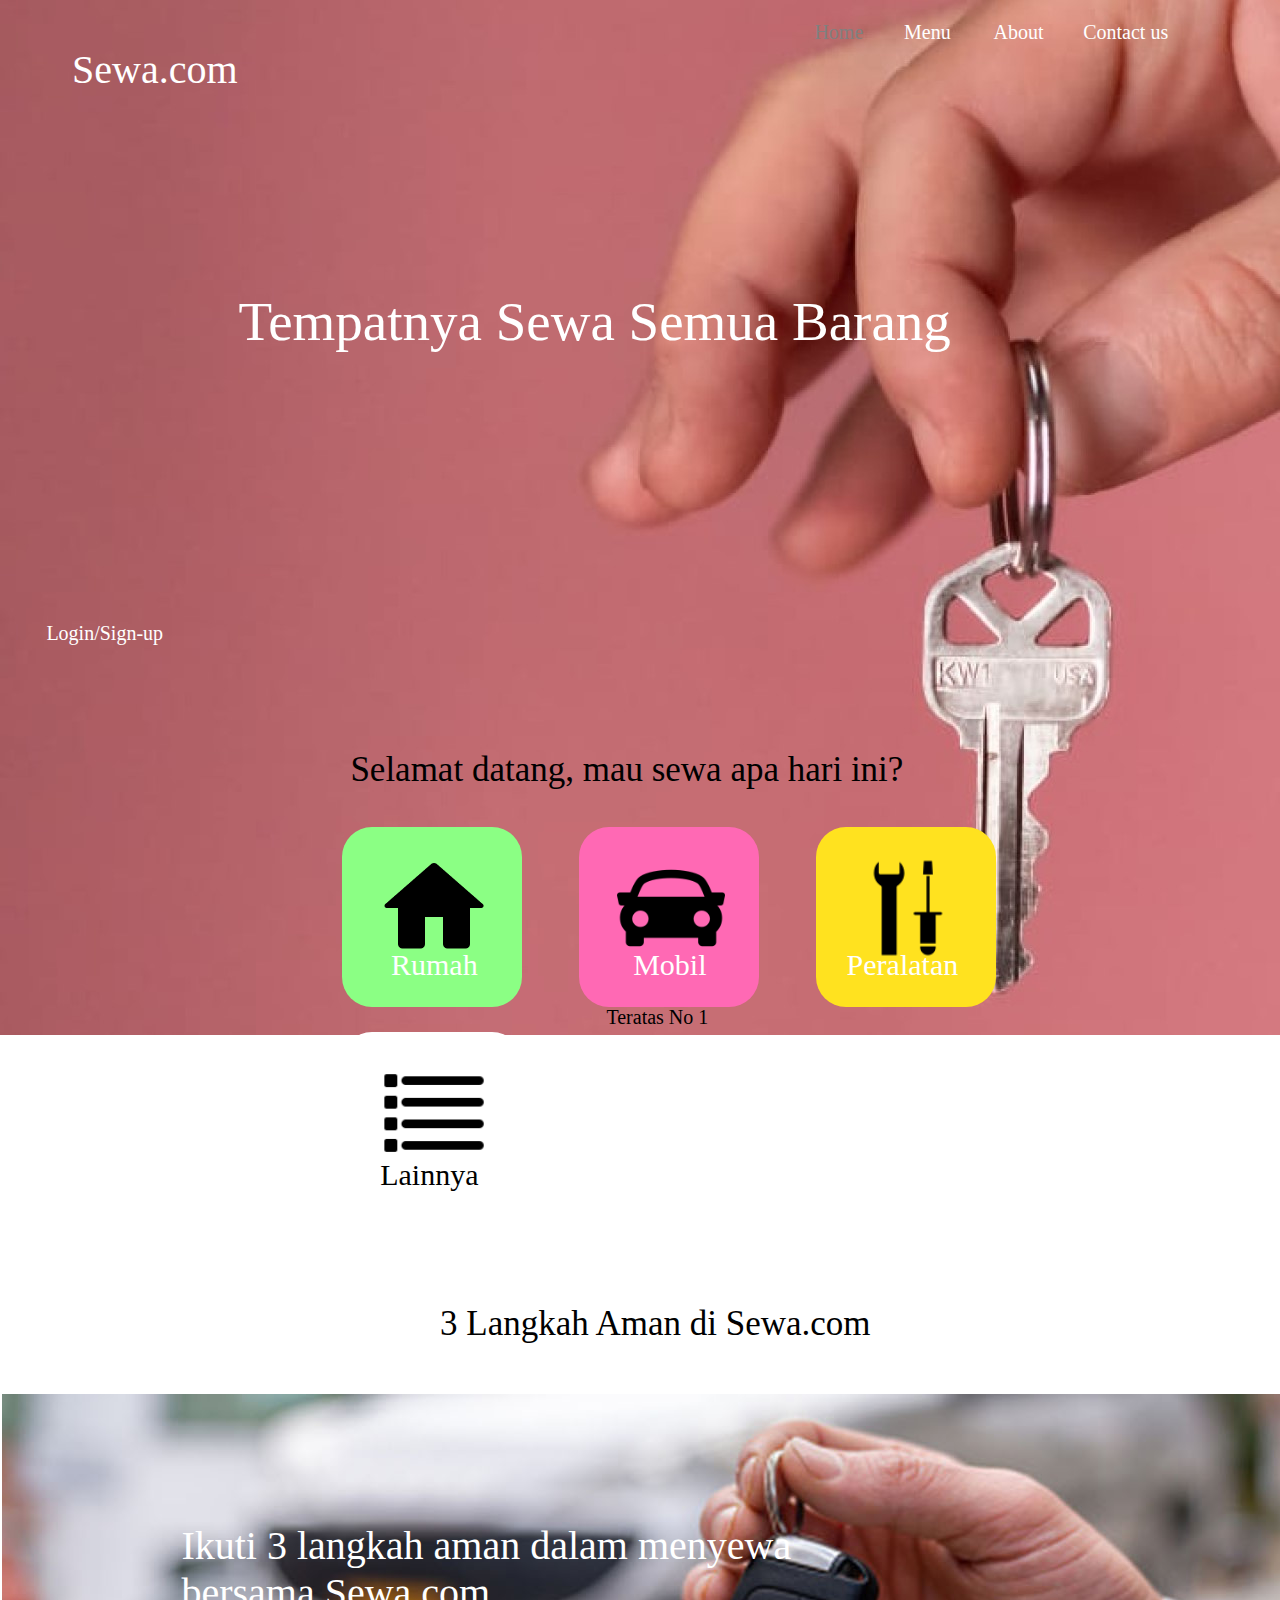
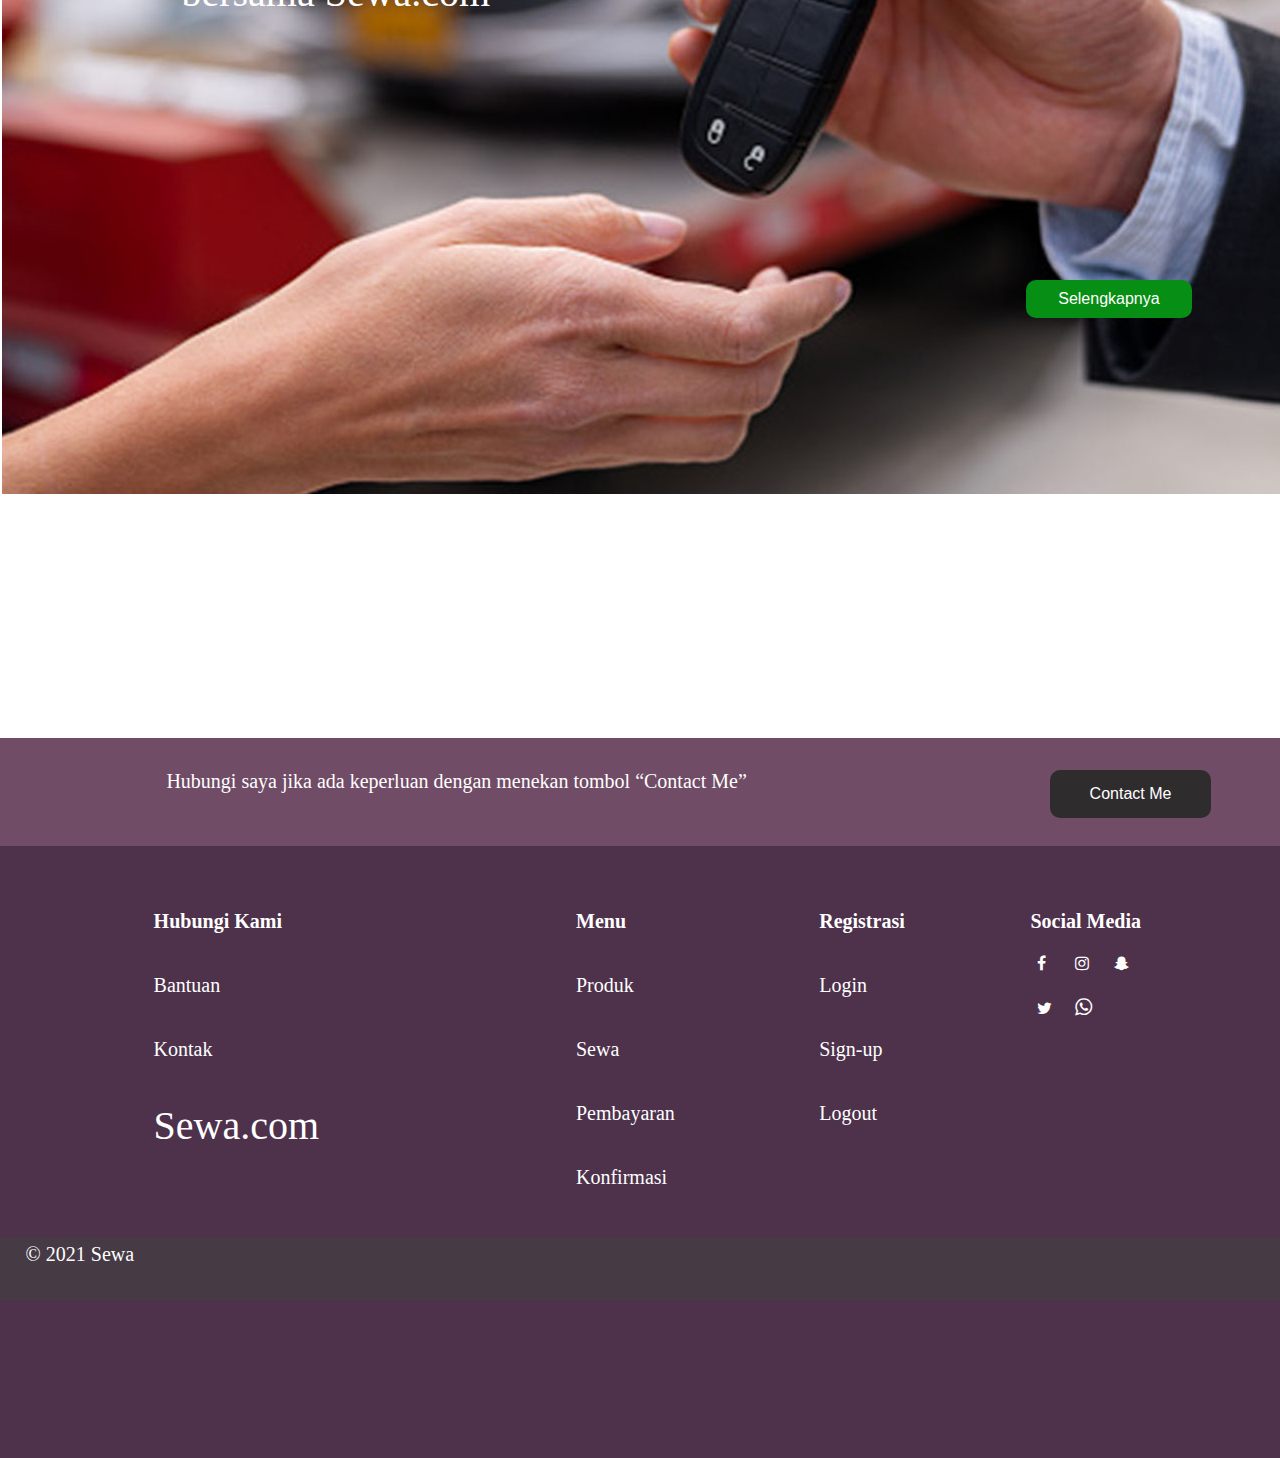
<file: index.html>
<!DOCTYPE html>
<html lang="en">
	<head>
		<title>Home Page</title>
		<meta charset="UTF-8">
		<meta name="viewport" content="width=device-width, initial-scale=1.0">
		<link rel="stylesheet" type="text/css" href="home.css"> <!-- menggunakan css eksternal -->	
	</head>

	<body>
		<div class=head1>
		</div>
		 <p class=sewa_txt ><font face="lucida handwriting">Sewa.com</font></p>
		 <p class=tempatnya_txt >Tempatnya Sewa Semua Barang</p>
		 <a href="#" class=home>Home</a>
		 <a href="menupage.html" class=menu>Menu</a>
		 <a href="aboutpage.html" class=about>About</a>
		 <a href="contactpage.html" class=contact>Contact us</a>
		 <a href="loginpage.html" class=login>Login/Sign-up</a>
		 
		 <div class=content1>
			<p class=selamat_txt>Selamat datang, mau sewa apa hari ini?</p>
			
			<a href="mobilpage.html" onclick="myFunction1()">
				<div class=mobil>
					<img class=mobil_gbr src="sports-car.png">
					 <p class=mobil_txt>Mobil</p>
				</div>
			</a>
			
			<p class=no1>Teratas No 1</p>
			
			<script>
				function myFunction1() {
				  alert("Selamat datang, banyak pilihan menarik untuk produk mobil!!");
				}
			</script>
			
	
				
			<a href="rumahpage.html">
				<div class=rumah>
					<img class=rumah_gbr src="home.png">
					<p class=rumah_txt>Rumah</p>
				</div>
			</a>
			
			<a href="alatpage.html">
				<div class=alat>
					<img class=alat_gbr src="tool.png">
					<p class=alat_txt>Peralatan</p>
				</div>
			</a>
			
			<a href="#">
				<div class=lainnya onclick="myFunction()">
					<img class=lainnya_gbr src="lainnya.png">
					<p class=lainnya_txt>Lainnya</p>
				</div>
			</a>
			
			<p id="demo"></p>
			
			<script>
				function myFunction() {
				  if (confirm("Tidak ada pilihanmu disini?") == true) {
					window.open("menupage.html");
				  } else {
					text = "You canceled!";
				  }
				  document.getElementById("demo").innerHTML = text;
				}
			</script>
			
			<p class=langkah_txt >3 Langkah Aman di Sewa.com</p>
			
			<div class=langkah>
				<p class=langkah_b >Ikuti 3 langkah aman dalam menyewa bersama Sewa.com</p>
				<a href="#" onclick="myFunction2()">
					<button class="but button1">Selengkapnya</button>
				</a>
			</div>
			
			<script>
				function myFunction2() {
				  alert("Selamat datang, silakan login terlebih dahulu");
				}
			</script>
			
			
		 </div>
		 
		 <div class=contact_me>
			<p class=contact_me_txt>Hubungi saya jika ada keperluan dengan menekan tombol “Contact Me”</p>
			<a href="contactpage.html">
				<button class="but2 button2">Contact&nbsp;Me</button>
			</a>
		 </div>
		 
		 <div class=foot1>
			<link rel="stylesheet" href="https://cdnjs.cloudflare.com/ajax/libs/font-awesome/4.7.0/css/font-awesome.min.css">
			<p class=x><b>Hubungi Kami</b></p>
			
			<a href = "contactpage.html">
				<p class=a1>Bantuan</p>
			</a>
			
			<a href = "contactpage.html">
				<p class=a2>Kontak</p>
			</a>
			
			<a href = "#">
				<p class=a3>Sewa.com</p>
			</a>
			
			<p class=y><b>Menu</b></p>
			
			<a href = "menupage.html">
				<p class=b1>Produk</p>
			</a>
			
			<a href = "#">
				<p class=b2>Sewa</p>
			</a>
			
			<a href = "loginpage.html">
				<p class=b3>Pembayaran</p>
			</a>
			
			<a href = "loginpage.html">
				<p class=b4>Konfirmasi</p>
			</a>
			
			<p class=z><b>Registrasi</b></p>
			
			<a href="loginpage.html">
				<p class=z1>Login</p>
			</a>
			
			<a href="loginpage.html">
				<p class=z2>Sign-up</p>
			</a>
			
			<a href="loginpage.html">
				<p class=z3>Logout</p>
			</a>
			
			<p class=q><b>Social Media</b></p>
			
			<a href="https://www.facebook.com/campaign/landing.php?campaign_id=1654852700&extra_1=s%7Cc%7C318640268325%7Ce%7Cfacebook%27%7C&placement=&creative=318640268325&keyword=facebook%27&partner_id=googlesem&extra_2=campaignid%3D1654852700%26adgroupid%3D63261959413%26matchtype%3De%26network%3Dg%26source%3Dnotmobile%26search_or_content%3Ds%26device%3Dc%26devicemodel%3D%26adposition%3D%26target%3D%26targetid%3Dkwd-362360550869%26loc_physical_ms%3D1007719%26loc_interest_ms%3D%26feeditemid%3D%26param1%3D%26param2%3D&gclid=Cj0KCQiAieWOBhCYARIsANcOw0wf9Q15jCLC6FAX1L5RwsEg2dt5GrmNCDakEBSL5GUHfWGy5byNgyYaApmdEALw_wcB" class="fa fa-facebook"></a>
			
			<a href="https://www.instagram.com/dhikaadn/" class="fa fa-instagram"></a>
			
			<a href="https://accounts.snapchat.com/accounts/login?continue=https%3A%2F%2Faccounts.snapchat.com%2Faccounts%2Fwelcome" class="fa fa-snapchat-ghost"></a>
			
			<a href="https://twitter.com/i/flow/login" class="fa fa-twitter"></a>
			
			<a href="https://web.whatsapp.com/">
				<i class="fa fa-whatsapp" style="font-size:20px"></i>
			</a>
		 </div>
		 
		 <div class=foot2>
			<p class=copyright>© 2021 Sewa</p>
		 </div>
		 
		
		 
		
	</body>
</html>
</file>
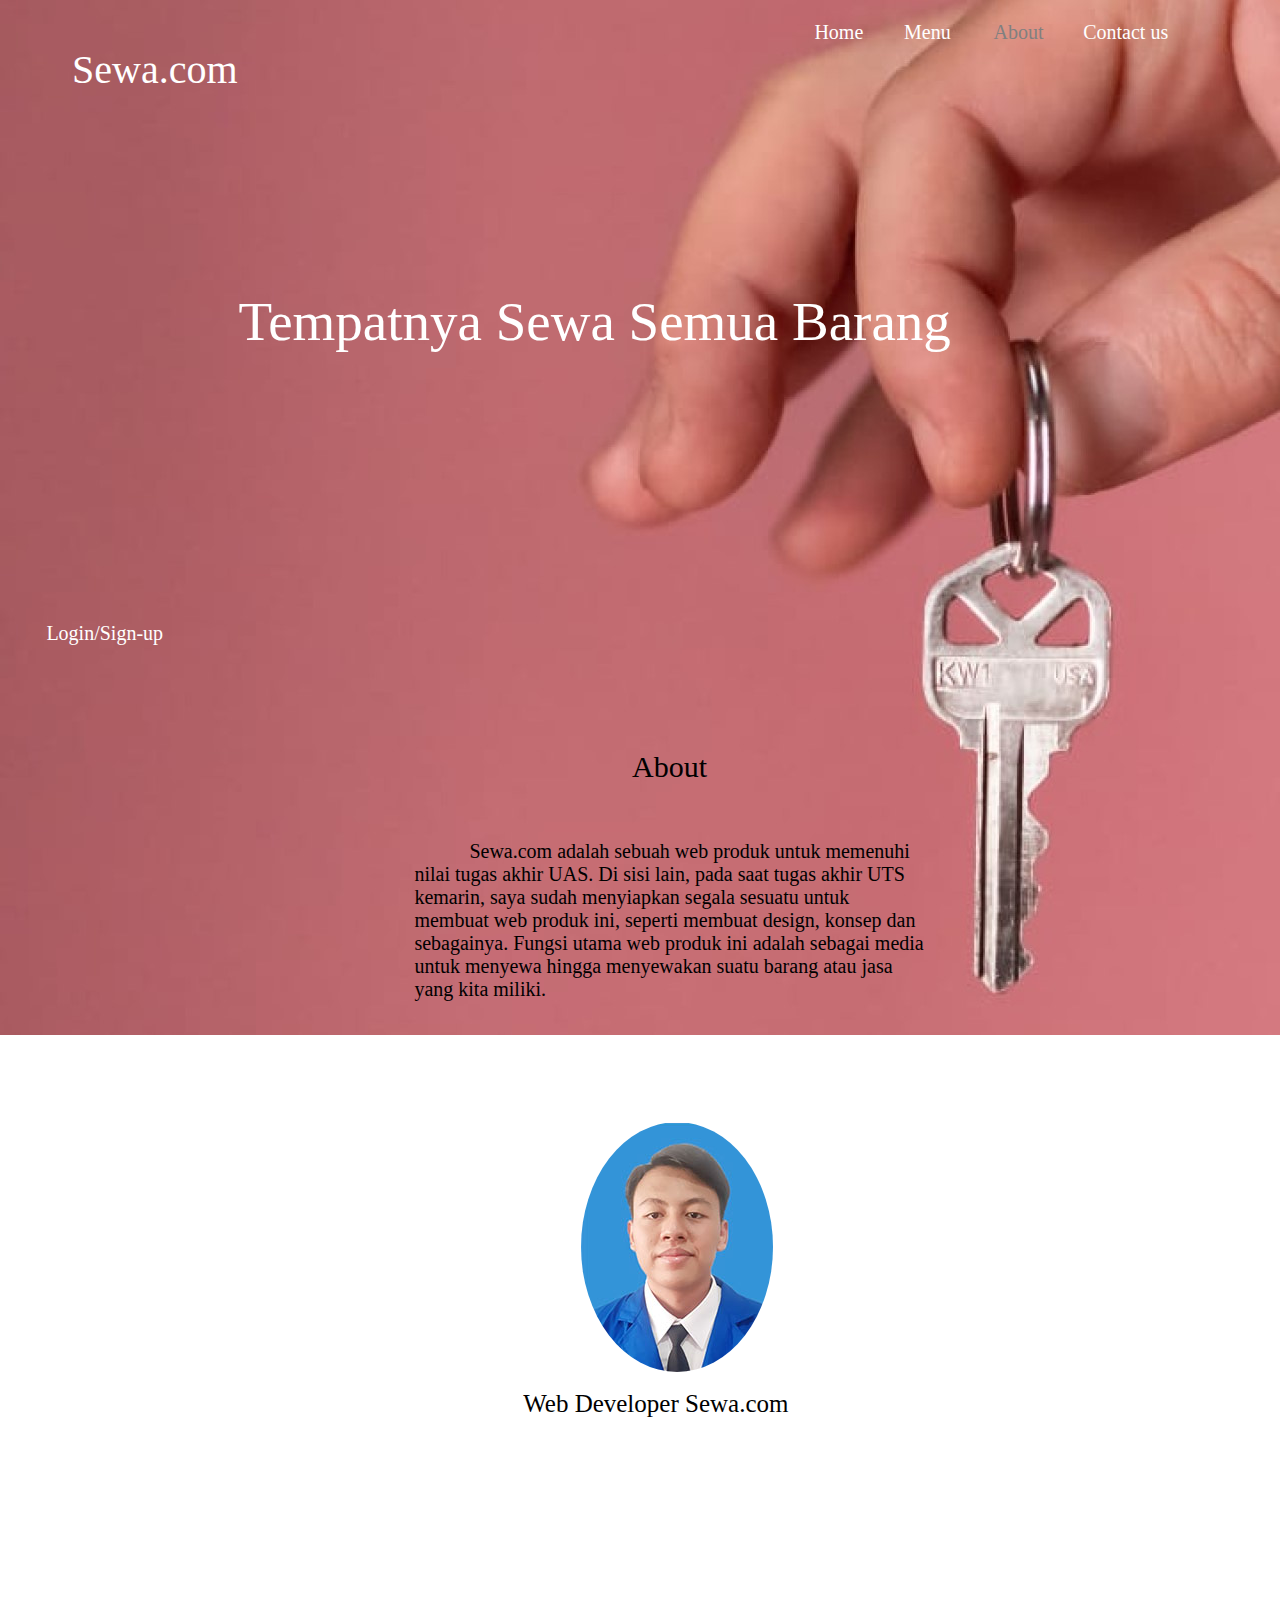
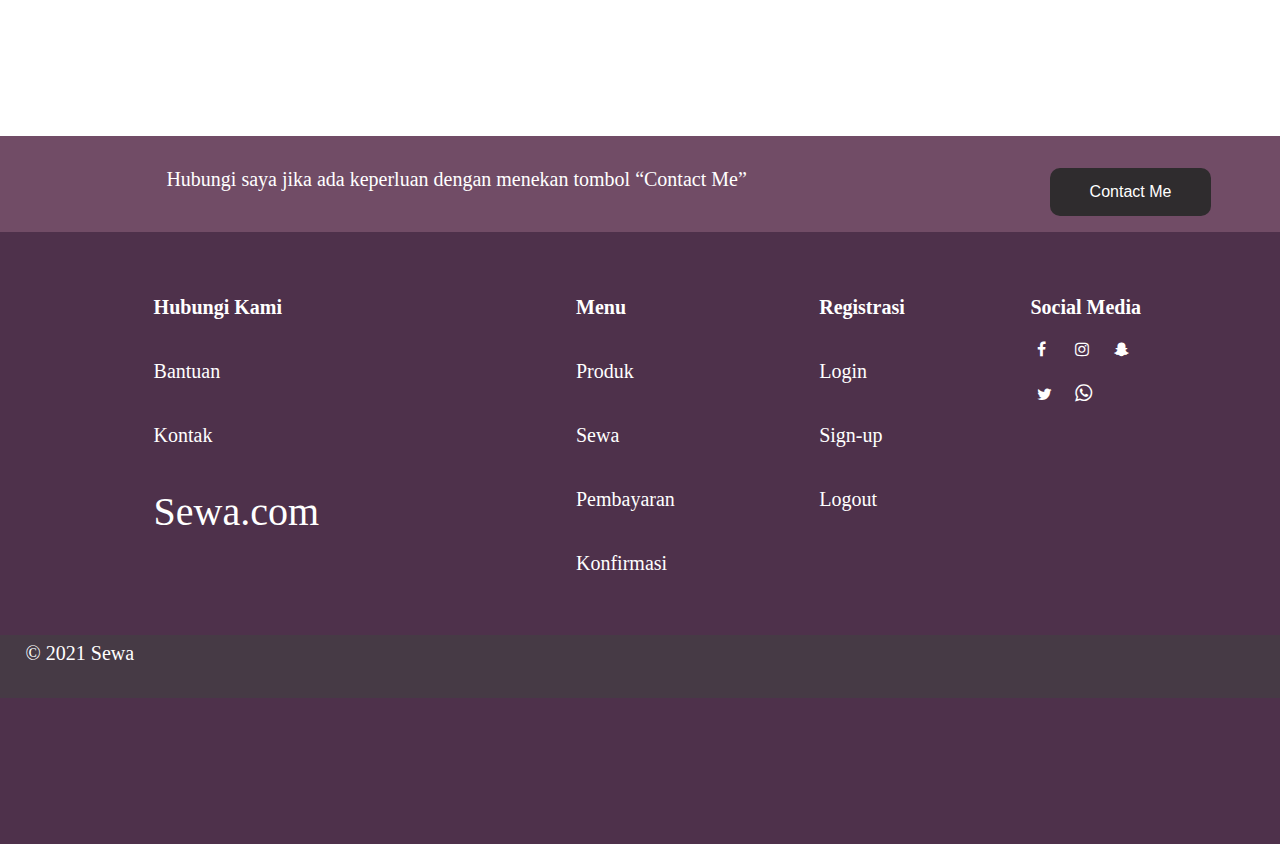
<file: aboutpage.html>
<!DOCTYPE html>
<html lang="en">
	<head>
		<title>About Page</title>
		<meta name="viewport" content="width=device-width, initial-scale=1.0">
		<link rel="stylesheet" type="text/css" href="about.css"> <!-- menggunakan css eksternal -->
		
	</head>

	<body>
		<div class=head1>
		</div>
		 <p class=sewa_txt ><font face="lucida handwriting">Sewa.com</font></p>
		 <p class=tempatnya_txt >Tempatnya Sewa Semua Barang</p>
		 <a href="index.html" class=home>Home</a>
		 <a href="menupage.html" class=menu>Menu</a>
		 <a href="#" class=about>About</a>
		 <a href="contactpage.html" class=contact>Contact us</a>
		 <a href="loginpage.html" class=login>Login/Sign-up</a>
		 
		 <div class=content1>
			<p class=about_tlt>About</p>
			<div class=blok_about_ct>
				<p class=about_ct>&nbsp;&nbsp;&nbsp;&nbsp;&nbsp;&nbsp;&nbsp;&nbsp;&nbsp;&nbsp;&nbsp;Sewa.com adalah sebuah web produk untuk memenuhi nilai tugas akhir UAS.
				Di sisi lain, pada saat tugas akhir UTS kemarin, saya sudah menyiapkan segala 
				sesuatu untuk membuat web produk ini, seperti membuat design, konsep dan 
				sebagainya. Fungsi utama web produk ini adalah sebagai media untuk menyewa 
				hingga menyewakan suatu barang atau jasa yang kita miliki.</p>
			</div>
			
			<div class=bingkai>
				<!-- <img class=bingkai_gbr src="profil.jpg"> -->
			</div>
			
			<p class=dev_txt>Web Developer Sewa.com</p>
		 </div>
		 
		 <div class=contact_me>
			<p class=contact_me_txt>Hubungi saya jika ada keperluan dengan menekan tombol “Contact Me”</p>
			<a href="contactpage.html">
				<button class="but2 button2">Contact&nbsp;Me</button>
			</a>
		 </div>
		 
		 <div class=foot1>
			<link rel="stylesheet" href="https://cdnjs.cloudflare.com/ajax/libs/font-awesome/4.7.0/css/font-awesome.min.css">
			<p class=x><b>Hubungi Kami</b></p>
			
			<a href = "contactpage.html">
				<p class=a1>Bantuan</p>
			</a>
			
			<a href = "contactpage.html">
				<p class=a2>Kontak</p>
			</a>
			
			<a href ="index.html"
				<p class=a3>Sewa.com</p>
			</a>
			
			<p class=y><b>Menu</b></p>
			
			<a href = "menupage.html">
				<p class=b1>Produk</p>
			</a>
			
			<a href = "index.html">
				<p class=b2>Sewa</p>
			</a>
			
			<a href = "loginpage.html">
				<p class=b3>Pembayaran</p>
			</a>
			
			<a href = "loginpage.html">
				<p class=b4>Konfirmasi</p>
			</a>
			
			<p class=z><b>Registrasi</b></p>
			
			<a href="loginpage.html">
				<p class=z1>Login</p>
			</a>
			
			<a href="loginpage.html">
				<p class=z2>Sign-up</p>
			</a>
			
			<a href="loginpage.html">
				<p class=z3>Logout</p>
			</a>
			
			<p class=q><b>Social Media</b></p>
			
			<a href="https://www.facebook.com/campaign/landing.php?campaign_id=1654852700&extra_1=s%7Cc%7C318640268325%7Ce%7Cfacebook%27%7C&placement=&creative=318640268325&keyword=facebook%27&partner_id=googlesem&extra_2=campaignid%3D1654852700%26adgroupid%3D63261959413%26matchtype%3De%26network%3Dg%26source%3Dnotmobile%26search_or_content%3Ds%26device%3Dc%26devicemodel%3D%26adposition%3D%26target%3D%26targetid%3Dkwd-362360550869%26loc_physical_ms%3D1007719%26loc_interest_ms%3D%26feeditemid%3D%26param1%3D%26param2%3D&gclid=Cj0KCQiAieWOBhCYARIsANcOw0wf9Q15jCLC6FAX1L5RwsEg2dt5GrmNCDakEBSL5GUHfWGy5byNgyYaApmdEALw_wcB" class="fa fa-facebook"></a>
			
			<a href="https://www.instagram.com/dhikaadn/" class="fa fa-instagram"></a>
			
			<a href="https://accounts.snapchat.com/accounts/login?continue=https%3A%2F%2Faccounts.snapchat.com%2Faccounts%2Fwelcome" class="fa fa-snapchat-ghost"></a>
			
			<a href="https://twitter.com/i/flow/login" class="fa fa-twitter"></a>
			
			<a href="https://web.whatsapp.com/">
				<i class="fa fa-whatsapp" style="font-size:20px"></i>
			</a>
		 </div>
		 
		 <div class=foot2>
			<p class=copyright>© 2021 Sewa</p>
		 </div>
		 
		
		 
		
	</body>
</html>
</file>
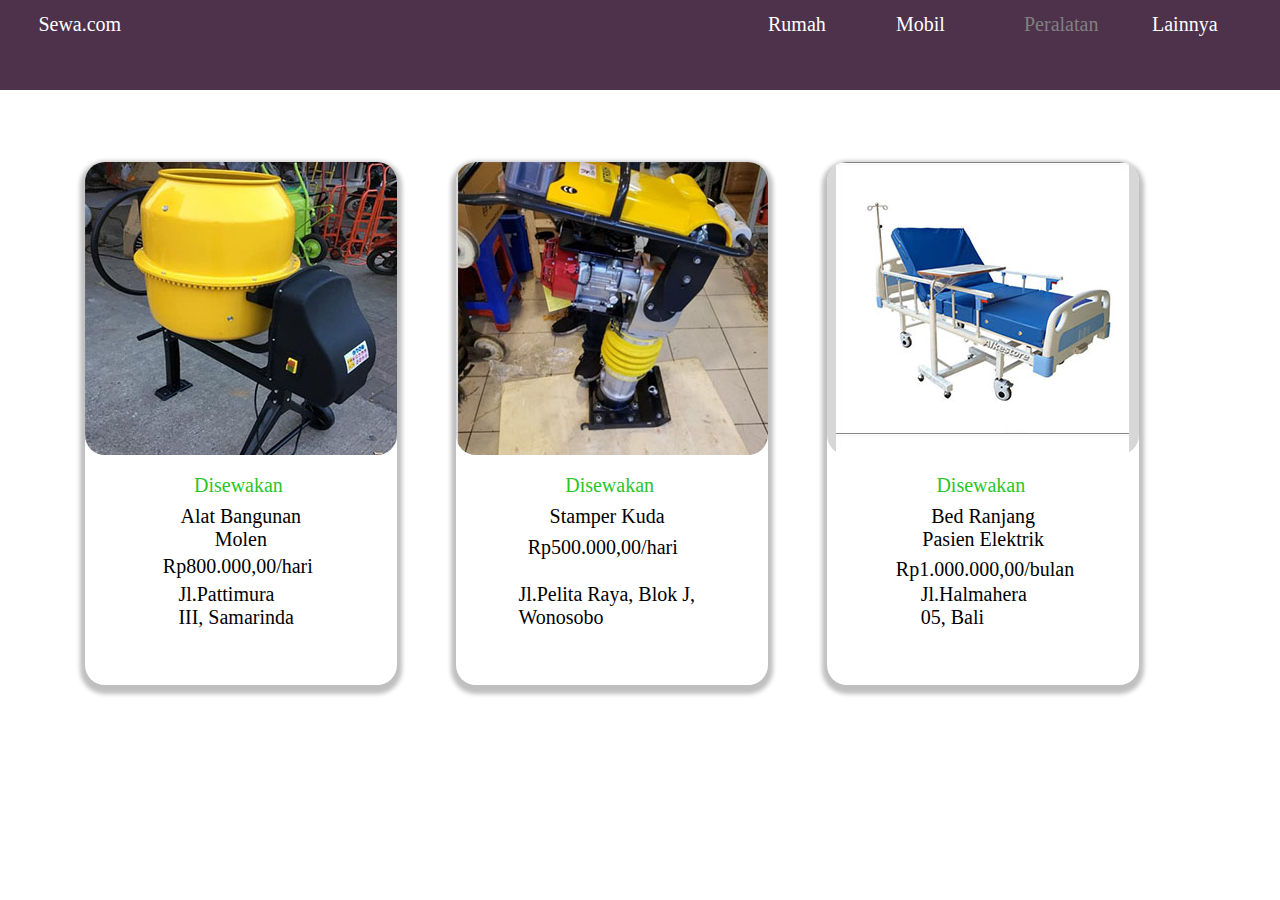
<file: alatpage.html>
<!DOCTYPE html>
<html lang="en">
	<head>
		<title>Alat Page</title>
		<meta name="viewport" content="width=device-width, initial-scale=1.0">
		<link rel="stylesheet" type="text/css" href="alat.css"> <!-- menggunakan css eksternal -->
	</head>

	<body>
		<div class=navbar>
			<p class=sewa_txt>Sewa.com</p>
			
			<a href="rumahpage.html">
				<p class=rumah>Rumah</p>
			</a>
				
			<a href="mobilpage.html">
				<p class=mobil>Mobil</p>
			</a>
			
			<a href="#">
				<p class=alat>Peralatan</p>
			</a>
			
			<a href="menupage.html">
				<p class=lain>Lainnya</p>
			</a>
		</div>
		
			<a href="#">
				<div class=blok1>
					<div class=bloka onclick="myFunction()">
						<!-- molen.jpg -->
					</div>
					
					<p class="nama1">Alat Bangunan Molen</p>
					
					<p class="status1">Disewakan</p>
					
					<p class="harga1">Rp800.000,00/hari</p>
					
					<p class="alamat1">Jl.Pattimura III, Samarinda</p>
				</div>
			</a>
			
			<script>
				function myFunction() {
				  alert("Silakan login/sign up terlebih dahulu !!");
				}
			</script>
			
			<a href="#">
				<div class=blok2 onclick="myFunction()">
					<div class=blokb>
						<!-- stemper1.jpg -->
					</div>
					
					<p class="nama2">Stamper Kuda</p>
					
					<p class="status2">Disewakan</p>
					
					<p class="harga2">Rp500.000,00/hari</p>
					
					<p class="alamat2">Jl.Pelita Raya, Blok J, Wonosobo</p>
				</div>
			</a>
			
			<a href="#">
				<div class=blok3 onclick="myFunction()">
					<div class=blokc>
						<!-- bed1.jpg -->
					</div>
					
					<p class="nama3">Bed Ranjang Pasien Elektrik </p>
					
					<p class="status3">Disewakan</p>
					
					<p class="harga3">Rp1.000.000,00/bulan</p>
					
					<p class="alamat3">Jl.Halmahera 05, Bali</p>
				</div>
			</a>
			
		<div class=penutup>
		
		</div>
	</body>
</html>
</file>
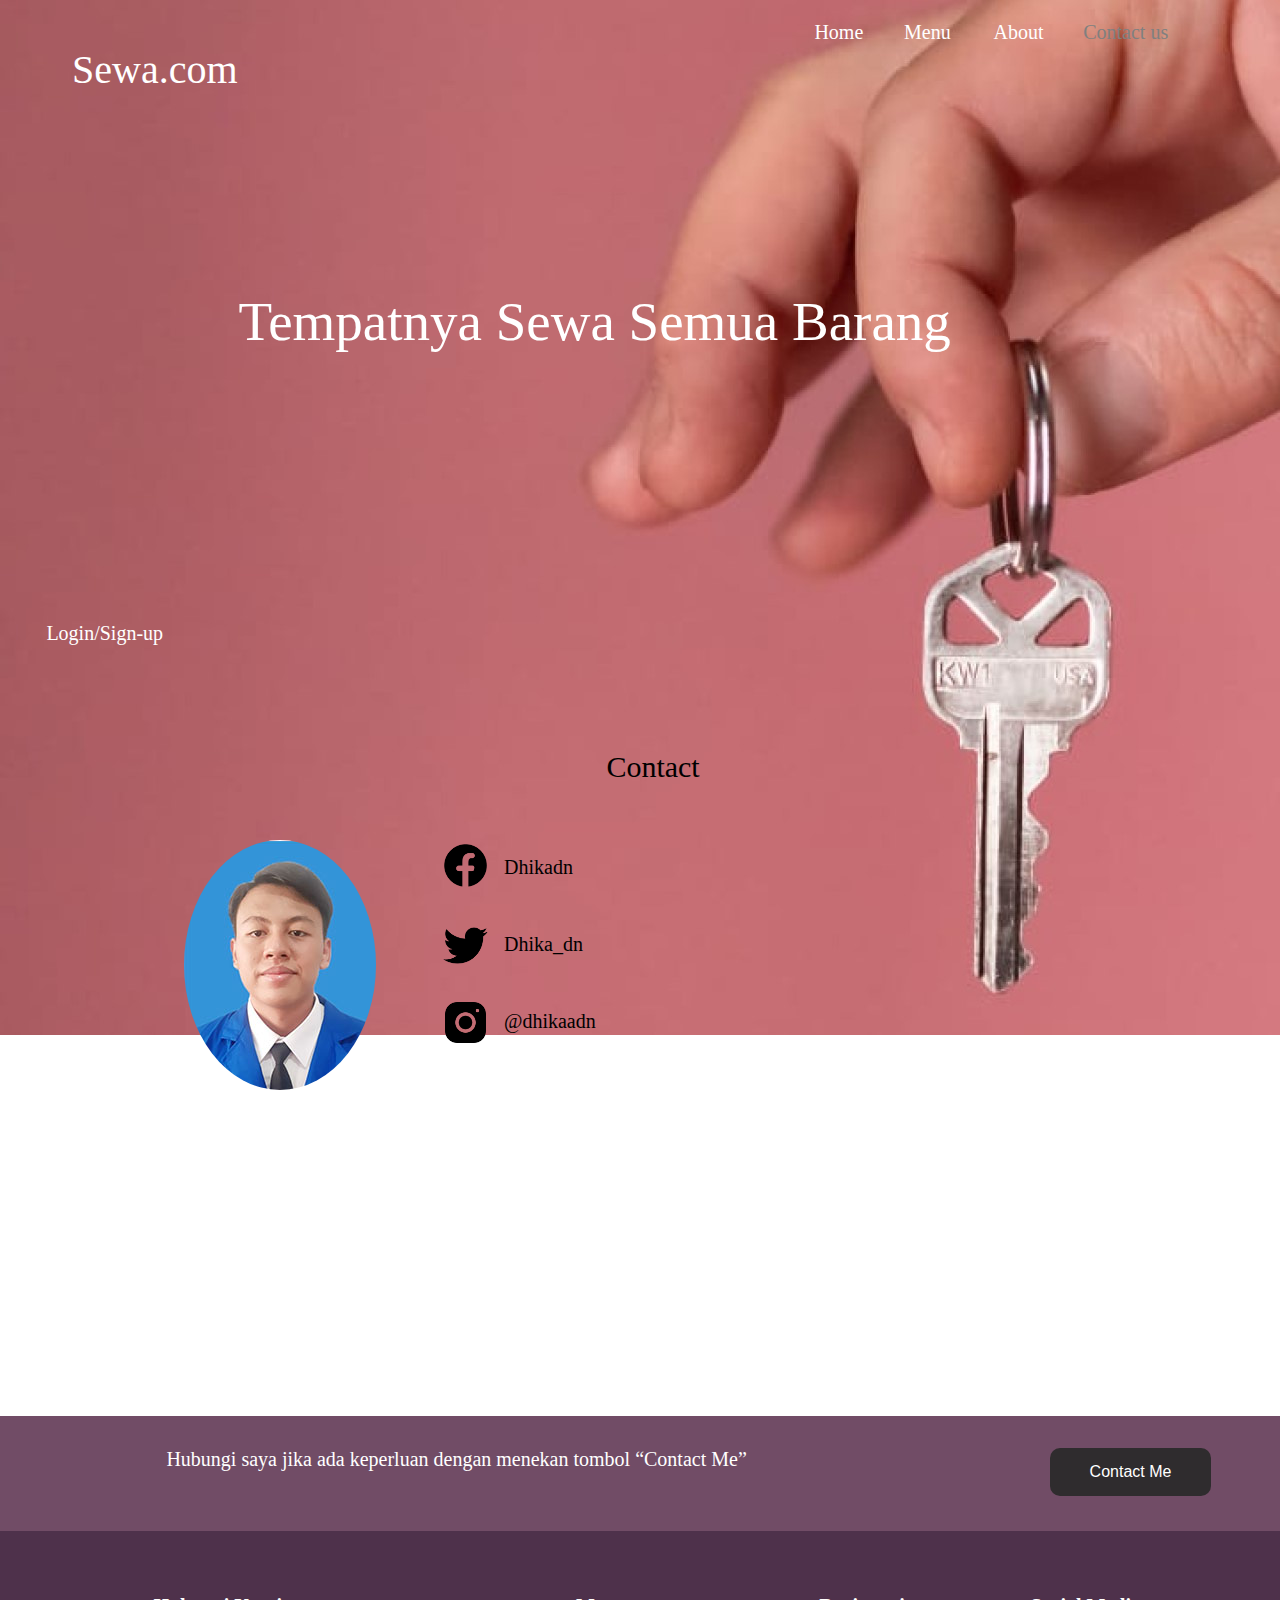
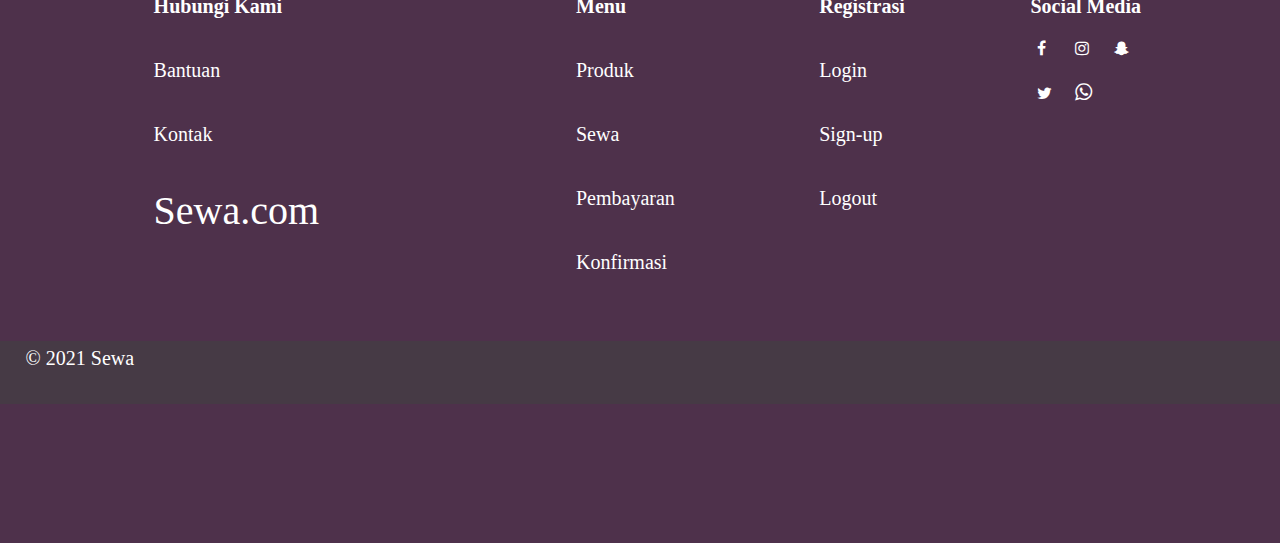
<file: contactpage.html>
<!DOCTYPE html>
<html lang="en">
	<head>
		<title>Contact Page</title>
		<meta name="viewport" content="width=device-width, initial-scale=1.0">
		<link rel="stylesheet" type="text/css" href="contact.css"> <!-- menggunakan css eksternal -->
		
	</head>

	<body>
		<div class=head1>
		</div>
		 <p class=sewa_txt ><font face="lucida handwriting">Sewa.com</font></p>
		 <p class=tempatnya_txt >Tempatnya Sewa Semua Barang</p>
		 <a href="index.html" class=home>Home</a>
		 <a href="menupage.html" class=menu>Menu</a>
		 <a href="aboutpage.html" class=about>About</a>
		 <a href="#" class=contact>Contact us</a>
		 <a href="loginpage.html" class=login>Login/Sign-up</a>
		 
		 <div class=content1>
			<p class=contact_tlt>Contact</p>
			
			
			<div class=bingkai>
				<!-- <img class=bingkai_gbr src="profil.jpg"> -->
			</div>
			
			<a href = "https://www.facebook.com/campaign/landing.php?campaign_id=1654852700&extra_1=s%7Cc%7C318640268325%7Ce%7Cfacebook%27%7C&placement=&creative=318640268325&keyword=facebook%27&partner_id=googlesem&extra_2=campaignid%3D1654852700%26adgroupid%3D63261959413%26matchtype%3De%26network%3Dg%26source%3Dnotmobile%26search_or_content%3Ds%26device%3Dc%26devicemodel%3D%26adposition%3D%26target%3D%26targetid%3Dkwd-362360550869%26loc_physical_ms%3D1007719%26loc_interest_ms%3D%26feeditemid%3D%26param1%3D%26param2%3D&gclid=Cj0KCQiAieWOBhCYARIsANcOw0wf9Q15jCLC6FAX1L5RwsEg2dt5GrmNCDakEBSL5GUHfWGy5byNgyYaApmdEALw_wcB">
				<img class=face src="facebook.png"></p>
			</a>
			
			<a href = "https://twitter.com/i/flow/login">
				<img class=twit src="twitter.png"></p>
			</a>
			
			<a href = "https://www.instagram.com/dhikaadn/">
				<img class=ig src="instagram.png"></p>
			</a>
			
			<p class=face_txt>Dhikadn</p>
			<p class=twit_txt>Dhika_dn</p>
			<p class=ig_txt>@dhikaadn</p>
			
		 </div>
		 
		 <div class=contact_me>
			<p class=contact_me_txt>Hubungi saya jika ada keperluan dengan menekan tombol “Contact Me”</p>
			<a href="contactpage.html">
				<button class="but2 button2">Contact&nbsp;Me</button>
			</a>
		 </div>
		 
		 <div class=foot1>
			<link rel="stylesheet" href="https://cdnjs.cloudflare.com/ajax/libs/font-awesome/4.7.0/css/font-awesome.min.css">
			<p class=x><b>Hubungi Kami</b></p>
			
			<a href = "contactpage.html">
				<p class=a1>Bantuan</p>
			</a>
			
			<a href = "contactpage.html">
				<p class=a2>Kontak</p>
			</a>
			
			<a href = "homepage.html">
				<p class=a3>Sewa.com</p>
			</a>
			
			<p class=y><b>Menu</b></p>
			
			<a href = "menupage.html">
				<p class=b1>Produk</p>
			</a>
			
			<a href = "index.html">
				<p class=b2>Sewa</p>
			</a>
			
			<a href = "loginpage.html">
				<p class=b3>Pembayaran</p>
			</a>
			
			<a href = "loginpage.html">
				<p class=b4>Konfirmasi</p>
			</a>
			
			<p class=z><b>Registrasi</b></p>
			
			<a href="loginpage.html">
				<p class=z1>Login</p>
			</a>
			
			<a href="loginpage.html">
				<p class=z2>Sign-up</p>
			</a>
			
			<a href="loginpage.html">
				<p class=z3>Logout</p>
			</a>
			
			<p class=q><b>Social Media</b></p>
			
			<a href="https://www.facebook.com/campaign/landing.php?campaign_id=1654852700&extra_1=s%7Cc%7C318640268325%7Ce%7Cfacebook%27%7C&placement=&creative=318640268325&keyword=facebook%27&partner_id=googlesem&extra_2=campaignid%3D1654852700%26adgroupid%3D63261959413%26matchtype%3De%26network%3Dg%26source%3Dnotmobile%26search_or_content%3Ds%26device%3Dc%26devicemodel%3D%26adposition%3D%26target%3D%26targetid%3Dkwd-362360550869%26loc_physical_ms%3D1007719%26loc_interest_ms%3D%26feeditemid%3D%26param1%3D%26param2%3D&gclid=Cj0KCQiAieWOBhCYARIsANcOw0wf9Q15jCLC6FAX1L5RwsEg2dt5GrmNCDakEBSL5GUHfWGy5byNgyYaApmdEALw_wcB" class="fa fa-facebook"></a>
			
			<a href="https://www.instagram.com/dhikaadn/" class="fa fa-instagram"></a>
			
			<a href="https://accounts.snapchat.com/accounts/login?continue=https%3A%2F%2Faccounts.snapchat.com%2Faccounts%2Fwelcome" class="fa fa-snapchat-ghost"></a>
			
			<a href="https://twitter.com/i/flow/login" class="fa fa-twitter"></a>
			
			<a href="https://web.whatsapp.com/">
				<i class="fa fa-whatsapp" style="font-size:20px"></i>
			</a>
		 </div>
		 
		 <div class=foot2>
			<p class=copyright>© 2021 Sewa</p>
		 </div>
		 
	</body>
</html>
</file>
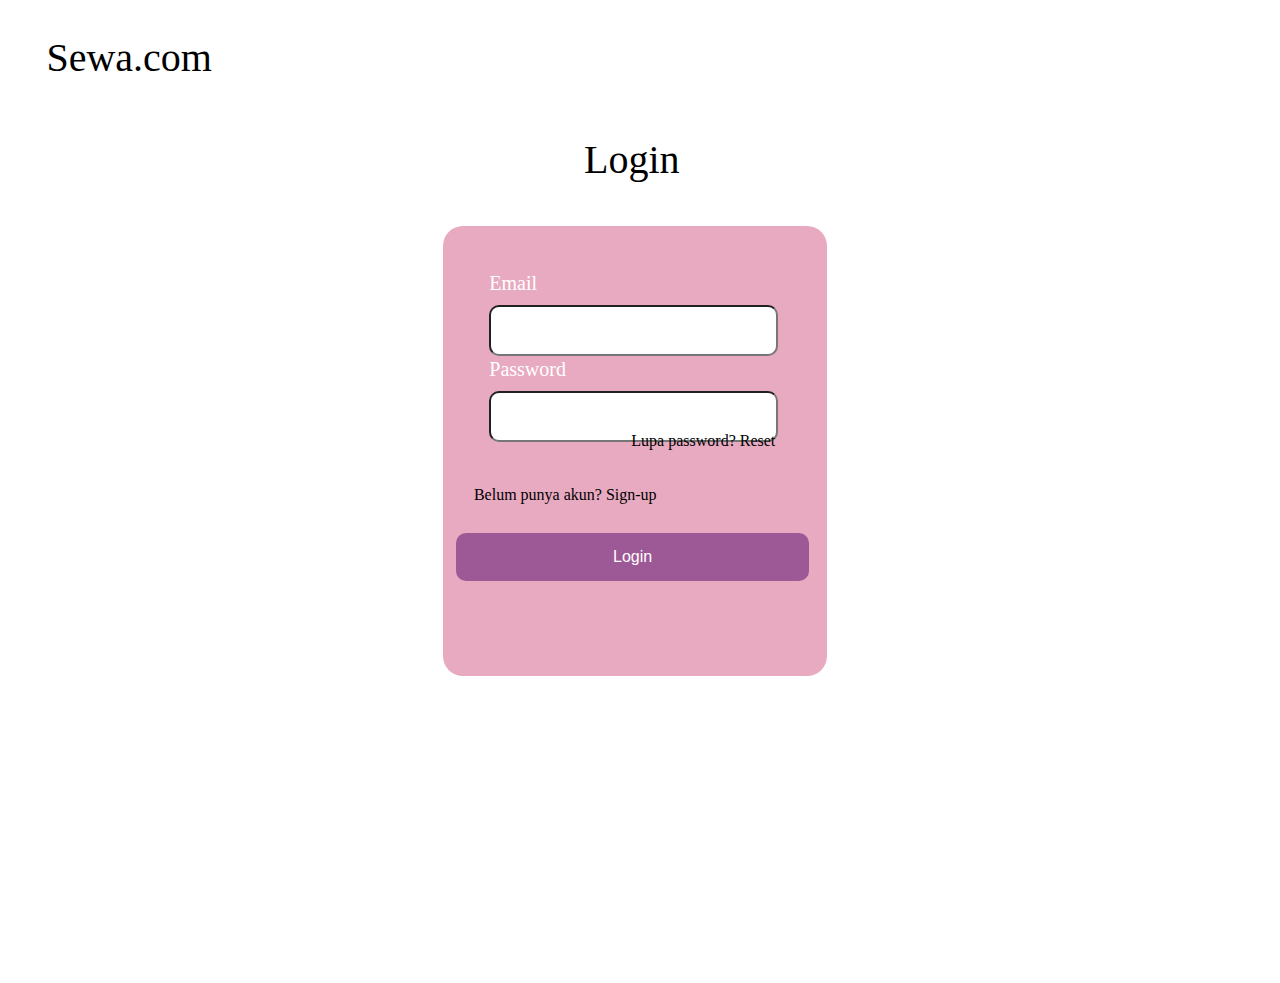
<file: loginpage.html>
<!DOCTYPE html>
<html lang="en">
	<head>
		<title>Login Page</title>
		<meta name="viewport" content="width=device-width, initial-scale=1.0">
		<link rel="stylesheet" type="text/css" href="login.css"> <!-- menggunakan css eksternal -->
	</head>

	<body>
		<p class=sewa_tlt>Sewa.com</p>	
		
		<p class=login_tlt>Login</p>
		
		<div class=container>
			<p class=email_txt>Email</p><br>
			<input class=ed_email type="email" name="femail"><br>
			
			<p class=pass_txt>Password</p><br>
			<input class=ed_pass type="password" name="fpass"><br>
			
			<a href="#">
				<p class=reset>Lupa password? Reset</p>
			</a>
			
			<a href="signpage.html">
				<p class=sign>Belum punya akun? Sign-up </p>
			</a>
		</div>
		
		<div class=container2>
			<a href="#">
				<button class="but1 button1">Login</button>
			</a>
		</div>
	</body>
</html>
</file>
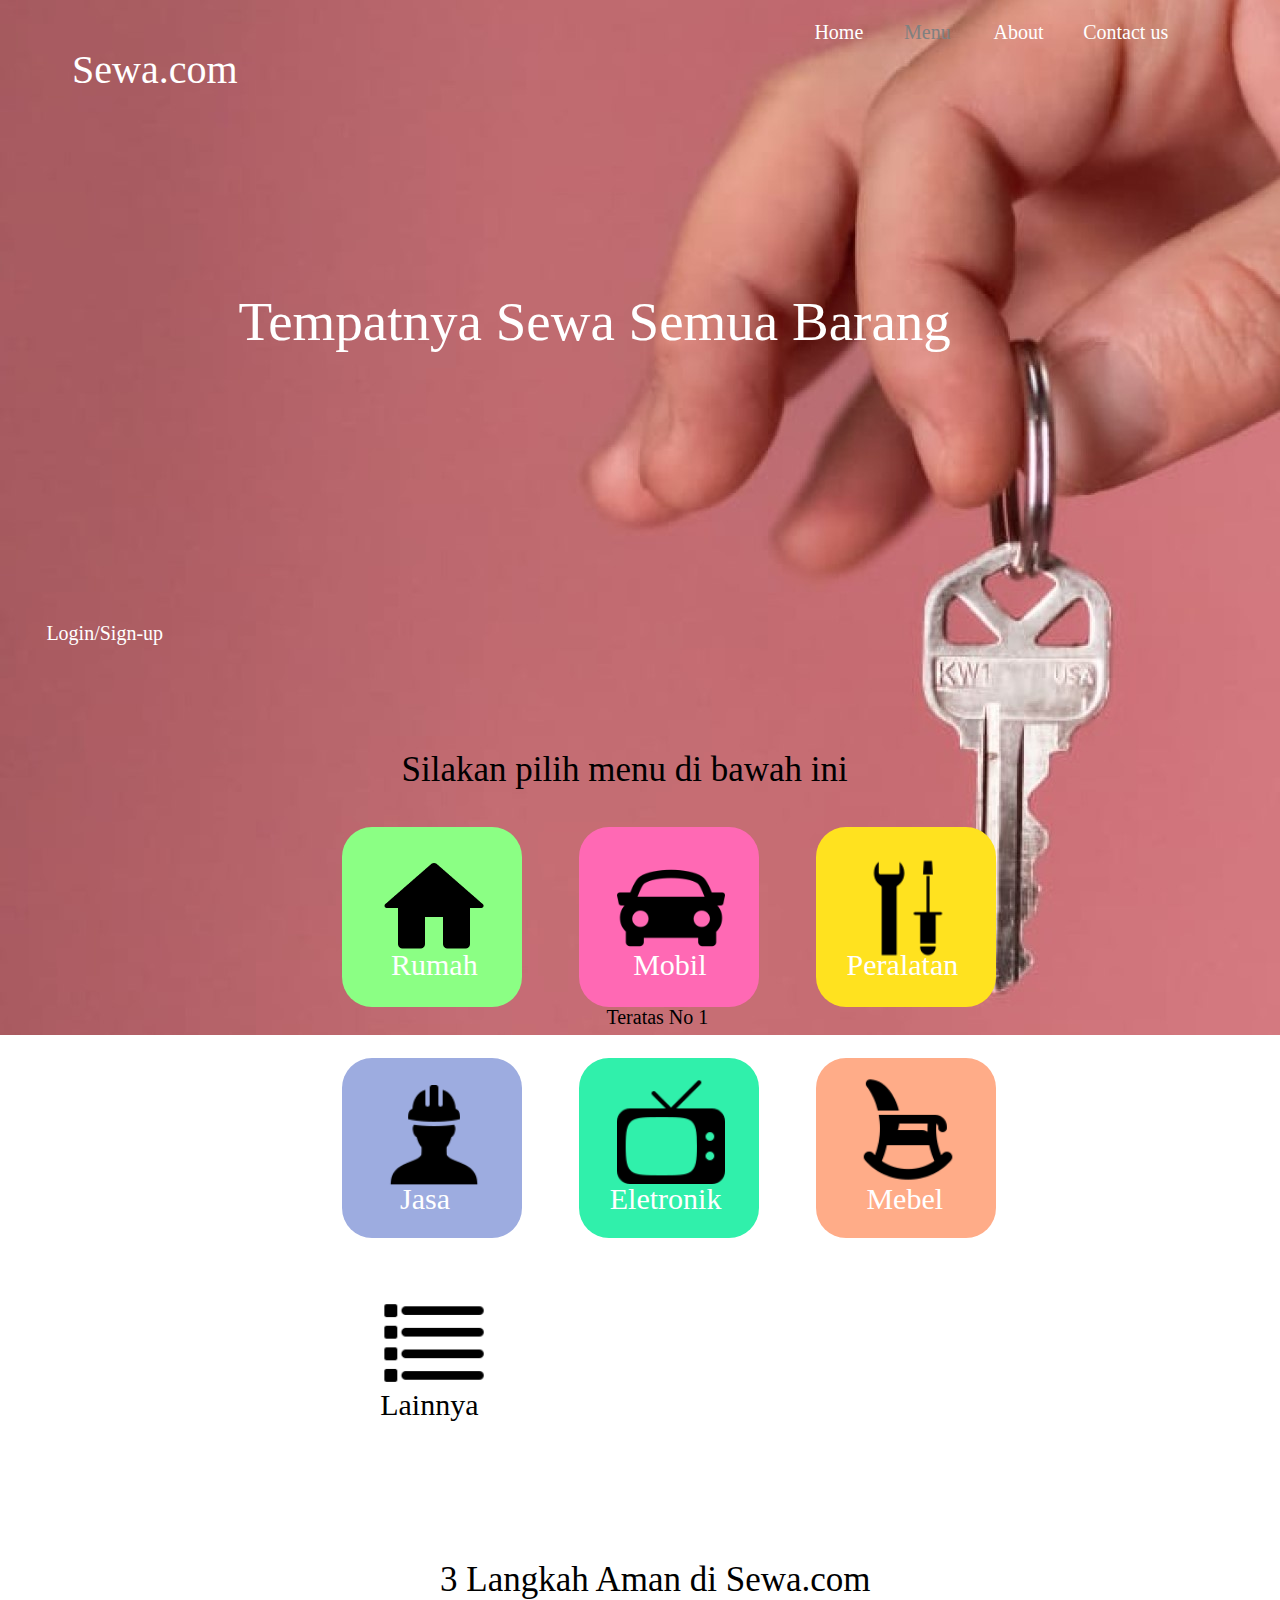
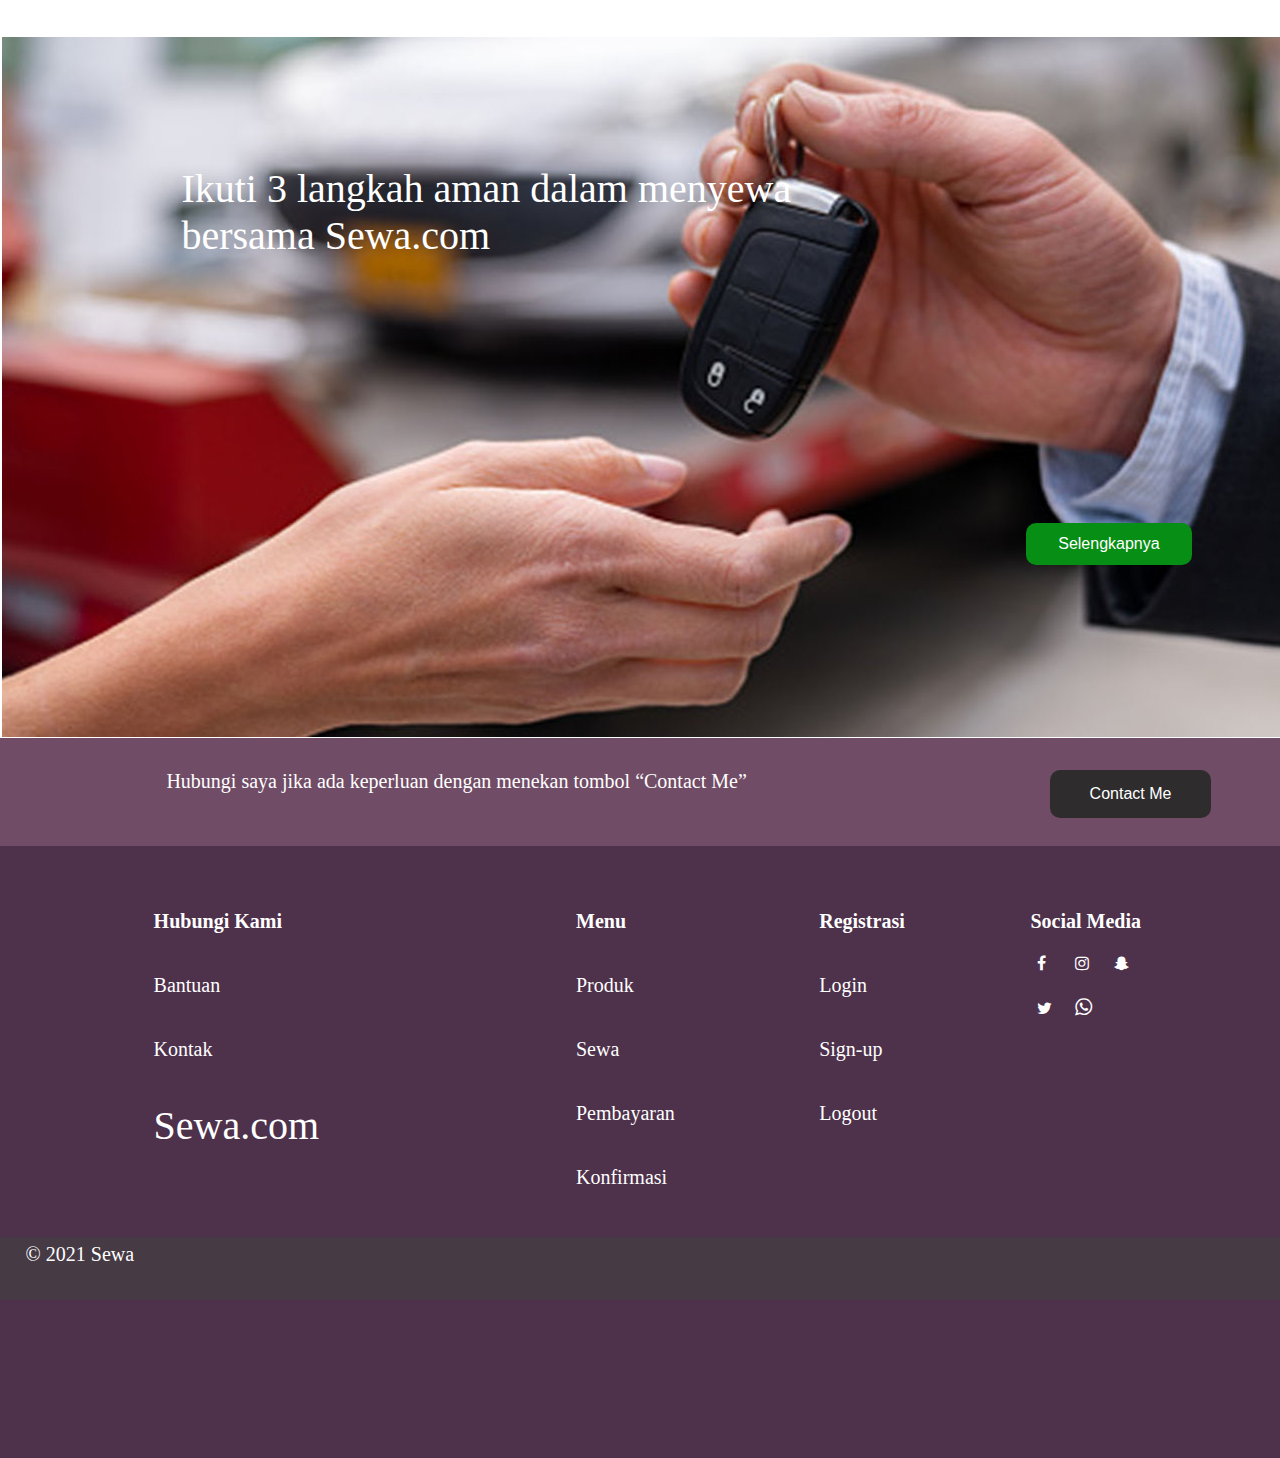
<file: menupage.html>
<!DOCTYPE html>
<html lang="en">
	<head>
		<title>Menu Page</title>
		<meta name="viewport" content="width=device-width, initial-scale=1.0">
		<link rel="stylesheet" type="text/css" href="menu.css"> <!-- menggunakan css eksternal -->
		
	</head>

	<body>
		<div class=head1>

		</div>
		 <p class=sewa_txt ><font face="lucida handwriting">Sewa.com</font></p>
		 <p class=tempatnya_txt >Tempatnya Sewa Semua Barang</p>
		 <a href="index.html" class=home>Home</a>
		 <a href="#" class=menu>Menu</a>
		 <a href="aboutpage.html" class=about>About</a>
		 <a href="contactpage.html" class=contact>Contact us</a>
		 <a href="loginpage.html" class=login>Login/Sign-up</a>
		 
		 <div class=content1>
			<p class=selamat_txt>Silakan pilih menu di bawah ini</p>
			
			<a href="mobilpage.html" onclick="myFunction1()">
				<div class=mobil>
					<img class=mobil_gbr src="sports-car.png">
					 <p class=mobil_txt>Mobil</p>
				</div>
			</a>
			
			<p class=no1>Teratas No 1</p>
			
			<script>
				function myFunction1() {
				  alert("Selamat datang, banyak pilihan menarik untuk produk mobil!!");
				}
			</script>
				
			<a href="rumahpage.html">
				<div class=rumah>
					<img class=rumah_gbr src="home.png">
					<p class=rumah_txt>Rumah</p>
				</div>
			</a>
			
			<a href="alatpage.html">
				<div class=alat>
					<img class=alat_gbr src="tool.png">
					<p class=alat_txt>Peralatan</p>
				</div>
			</a>
			
			<a href="#">
				<div class=lainnya onclick="myFunction()">
					<img class=lainnya_gbr src="lainnya.png">
					<p class=lainnya_txt>Lainnya</p>
				</div>
			</a>
			
			<a href="#">
				<div class=jasa onclick="myFunction2()">
					<img class=jasa_gbr src="jasa.png">
					<p class=jasa_txt>Jasa</p>
				</div>
			</a>
			
			<script>
				function myFunction2() {
				  alert("Mohon maaf, untuk saat ini belum ada jasa yang tersedia");
				}
			</script>
			
			
			<a href="#">
				<div class=elektronik onclick="myFunction3()">
					<img class=elektronik_gbr src="elektronik.png">
					<p class=elektronik_txt>Eletronik</p>
				</div>
			</a>
			
			<script>
				function myFunction3() {
				  alert("Mohon maaf, untuk saat ini belum ada elektronik yang tersedia");
				}
			</script>
			
			<a href="#">
				<div class=mebel onclick="myFunction4()">
					<img class=mebel_gbr src="mebel.png">
					<p class=mebel_txt>Mebel</p>
				</div>
			</a>
			
			<script>
				function myFunction4() {
				  alert("Mohon maaf, untuk saat ini belum ada mebel yang tersedia");
				}
			</script>
			
			<p id="demo"></p>
			
			<script>
				function myFunction() {
				  if (confirm("Tidak ada pilihanmu disini?") == true) {
					alert("Mohon maaf hanya menu ini yang tersedia!");
				  } else {
					text = "You canceled!";
				  }
				  document.getElementById("demo").innerHTML = text;
				}
			</script>
			
			<p class=langkah_txt >3 Langkah Aman di Sewa.com</p>
			
			<div class=langkah>
				<p class=langkah_b >Ikuti 3 langkah aman dalam menyewa bersama Sewa.com</p>
				<a href="#" onclick="myFunction5()">
					<button class="but button1">Selengkapnya</button>
				</a>
			</div>
			
			<script>
				function myFunction5() {
				  alert("Selamat datang, silakan login terlebih dahulu");
				}
			</script>
			
		 </div>
		 
		 <div class=contact_me>
			<p class=contact_me_txt>Hubungi saya jika ada keperluan dengan menekan tombol “Contact Me”</p>
			<a href="contactpage.html">
				<button class="but2 button2">Contact&nbsp;Me</button>
			</a>
		 </div>
		 
		 <div class=foot1>
			<link rel="stylesheet" href="https://cdnjs.cloudflare.com/ajax/libs/font-awesome/4.7.0/css/font-awesome.min.css">
			<p class=x><b>Hubungi Kami</b></p>
			
			<a href = "contactpage.html">
				<p class=a1>Bantuan</p>
			</a>
			
			<a href = "contactpage.html">
				<p class=a2>Kontak</p>
			</a>
			
			<a href = "homepage.html">
				<p class=a3>Sewa.com</p>
			</a>
			
			<p class=y><b>Menu</b></p>
			
			<a href = "menupage.html">
				<p class=b1>Produk</p>
			</a>
			
			<a href = "index.html">
				<p class=b2>Sewa</p>
			</a>
			
			<a href = "loginpage.html">
				<p class=b3>Pembayaran</p>
			</a>
			
			<a href = "loginpage.html">
				<p class=b4>Konfirmasi</p>
			</a>
			
			<p class=z><b>Registrasi</b></p>
			
			<a href="loginpage.html">
				<p class=z1>Login</p>
			</a>
			
			<a href="loginpage.html">
				<p class=z2>Sign-up</p>
			</a>
			
			<a href="loginpage.html">
				<p class=z3>Logout</p>
			</a>
			
			<p class=q><b>Social Media</b></p>
			
			<a href="https://www.facebook.com/campaign/landing.php?campaign_id=1654852700&extra_1=s%7Cc%7C318640268325%7Ce%7Cfacebook%27%7C&placement=&creative=318640268325&keyword=facebook%27&partner_id=googlesem&extra_2=campaignid%3D1654852700%26adgroupid%3D63261959413%26matchtype%3De%26network%3Dg%26source%3Dnotmobile%26search_or_content%3Ds%26device%3Dc%26devicemodel%3D%26adposition%3D%26target%3D%26targetid%3Dkwd-362360550869%26loc_physical_ms%3D1007719%26loc_interest_ms%3D%26feeditemid%3D%26param1%3D%26param2%3D&gclid=Cj0KCQiAieWOBhCYARIsANcOw0wf9Q15jCLC6FAX1L5RwsEg2dt5GrmNCDakEBSL5GUHfWGy5byNgyYaApmdEALw_wcB" class="fa fa-facebook"></a>
			
			<a href="https://www.instagram.com/dhikaadn/" class="fa fa-instagram"></a>
			
			<a href="https://accounts.snapchat.com/accounts/login?continue=https%3A%2F%2Faccounts.snapchat.com%2Faccounts%2Fwelcome" class="fa fa-snapchat-ghost"></a>
			
			<a href="https://twitter.com/i/flow/login" class="fa fa-twitter"></a>
			
			<a href="https://web.whatsapp.com/">
				<i class="fa fa-whatsapp" style="font-size:20px"></i>
			</a>
		 </div>
		 
		 <div class=foot2>
			<p class=copyright>© 2021 Sewa</p>
		 </div>
		 
		
		 
		
	</body>
</html>
</file>
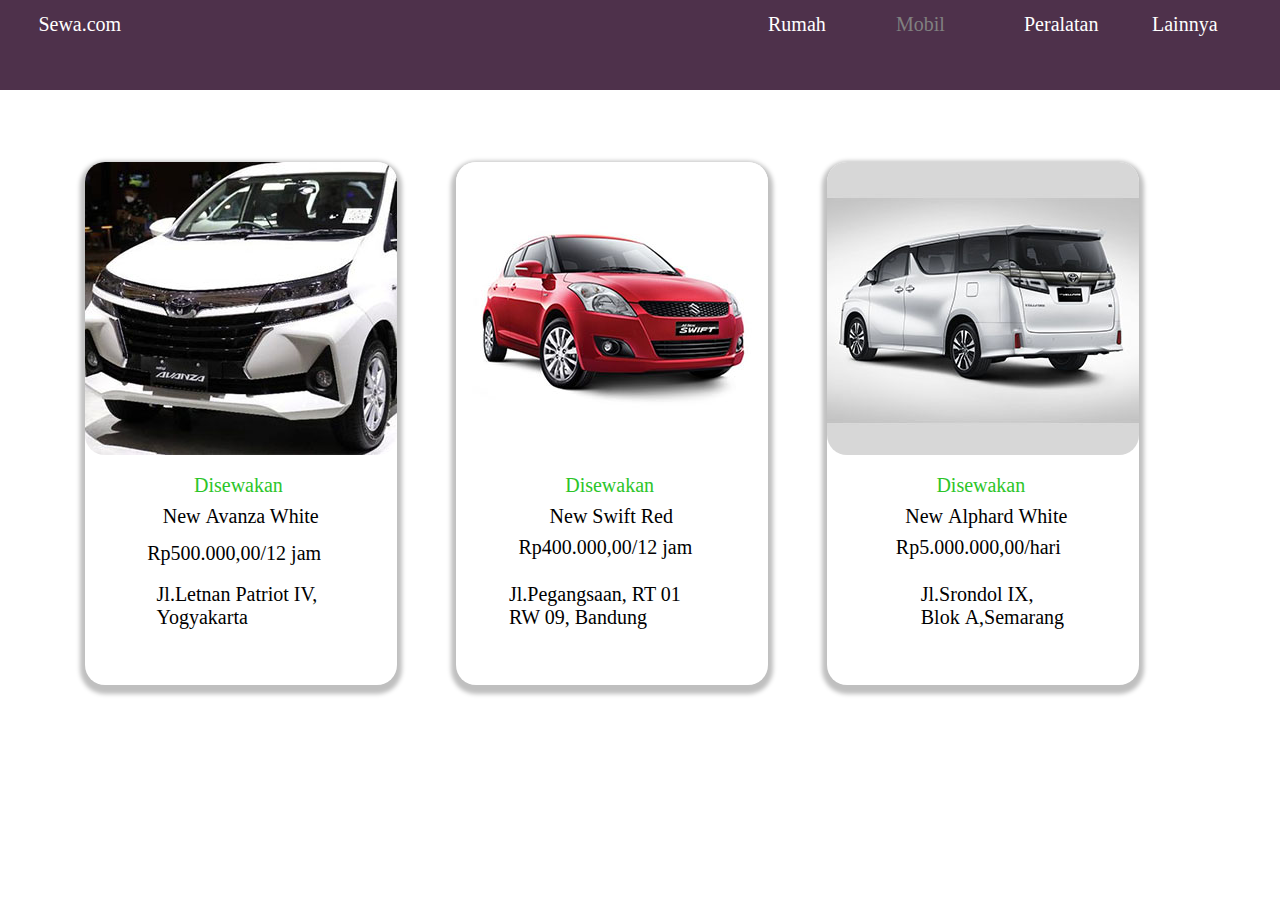
<file: mobilpage.html>
<!DOCTYPE html>
<html lang="en">
	<head>
		<title>Mobil Page</title>
		<meta name="viewport" content="width=device-width, initial-scale=1.0">
		<link rel="stylesheet" type="text/css" href="mobil.css"> <!-- menggunakan css eksternal -->
	</head>

	<body>
		<div class=navbar>
			<p class=sewa_txt>Sewa.com</p>
			
			<a href="rumahpage.html">
				<p class=rumah>Rumah</p>
			</a>
				
			<a href="#">
				<p class=mobil>Mobil</p>
			</a>
			
			<a href="alatpage.html">
				<p class=alat>Peralatan</p>
			</a>
			
			<a href="menupage.html">
				<p class=lain>Lainnya</p>
			</a>
		</div>
		
			<a href="#">
				<div class=blok1>
					<div class=bloka onclick="myFunction()">
						<!-- avanza1.jpg -->
					</div>
					
					<p class="nama1">New&nbsp;Avanza White</p>
					
					<p class="status1">Disewakan</p>
					
					<p class="harga1">Rp500.000,00/12 jam</p>
					
					<p class="alamat1">Jl.Letnan Patriot IV, Yogyakarta</p>
				</div>
			</a>
			
			<script>
				function myFunction() {
				  alert("Silakan login/sign up terlebih dahulu !!");
				}
			</script>
			
			<a href="#">
				<div class=blok2 onclick="myFunction()">
					<div class=blokb>
						<!-- swift1.jpg -->
					</div>
					
					<p class="nama2">New&nbsp;Swift&nbsp;Red</p>
					
					<p class="status2">Disewakan</p>
					
					<p class="harga2">Rp400.000,00/12 jam</p>
					
					<p class="alamat2">Jl.Pegangsaan, RT 01 RW 09, Bandung</p>
				</div>
			</a>
			
			<a href="#">
				<div class=blok3 onclick="myFunction()">
					<div class=blokc>
						<!-- rumahku3.jpg -->
					</div>
					
					<p class="nama3">New&nbsp;Alphard&nbsp;White</p>
					
					<p class="status3">Disewakan</p>
					
					<p class="harga3">Rp5.000.000,00/hari</p>
					
					<p class="alamat3">Jl.Srondol IX, Blok&nbsp;A,Semarang</p>
				</div>
			</a>
			
		<div class=penutup>
		
		</div>
	</body>
</html>
</file>
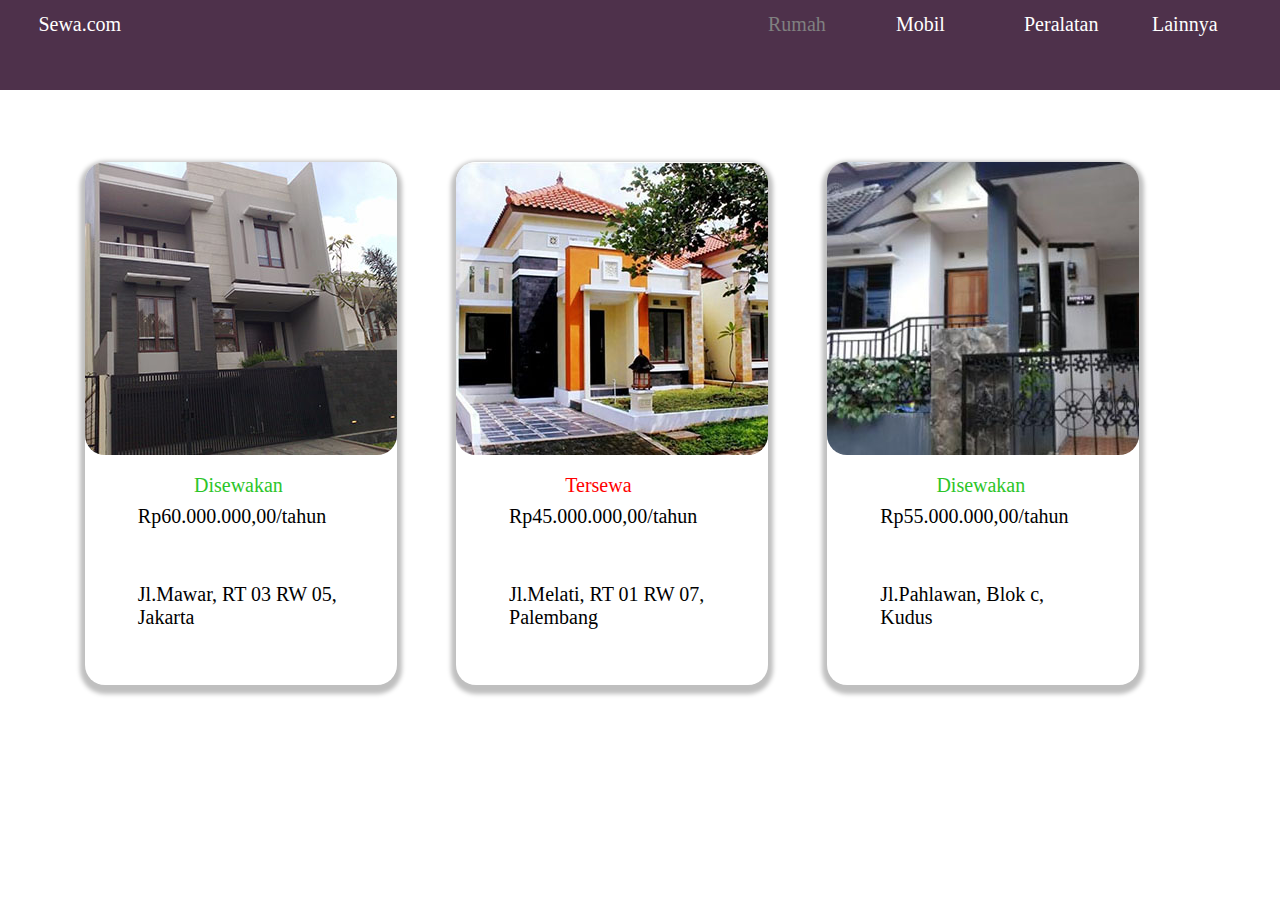
<file: rumahpage.html>
<!DOCTYPE html>
<html lang="en">
	<head>
		<title>Rumah Page</title>
		<meta name="viewport" content="width=device-width, initial-scale=1.0">
		<link rel="stylesheet" type="text/css" href="rumah.css"> <!-- menggunakan css eksternal -->
	</head>

	<body>
		<div class=navbar>
			<p class=sewa_txt>Sewa.com</p>
			
			<a href="#">
				<p class=rumah>Rumah</p>
			</a>
				
			<a href="mobilpage.html">
				<p class=mobil>Mobil</p>
			</a>
			
			<a href="alatpage.html">
				<p class=alat>Peralatan</p>
			</a>
			
			<a href="menupage.html">
				<p class=lain>Lainnya</p>
			</a>
		</div>
		
			<a href="#">
				<div class=blok1 onclick="myFunction()">
					<div class=bloka>
						<!-- rumahku1.jpg -->
					</div>
					
					<p class="status1">Disewakan</p>
					
					<p class="harga1">Rp60.000.000,00/tahun</p>
					
					<p class="alamat1">Jl.Mawar, RT 03 RW 05, 
					Jakarta</p>
				</div>
			</a>
			
			<script>
				function myFunction() {
				  alert("Silakan login/sign up terlebih dahulu !!");
				}
			</script>
			
			<a href="#">
				<div class=blok2>
					<div class=blokb onclick="myFunction()">
						<!-- rumahku2.jpg -->
					</div>
					
					<p class="status2">Tersewa</p>
					
					<p class="harga2">Rp45.000.000,00/tahun</p>
					
					<p class="alamat2">Jl.Melati, RT 01 RW 07, 
					Palembang</p>
				</div>
			</a>
			
			<a href="#">
				<div class=blok3 onclick="myFunction()">
					<div class=blokc>
						<!-- rumahku3.jpg -->
					</div>
					
					<p class="status3">Disewakan</p>
					
					<p class="harga3">Rp55.000.000,00/tahun</p>
					
					<p class="alamat3">Jl.Pahlawan, Blok c, 
					Kudus</p>
				</div>
			</a>
			
		<div class=penutup>
		
		</div>
	</body>
</html>
</file>
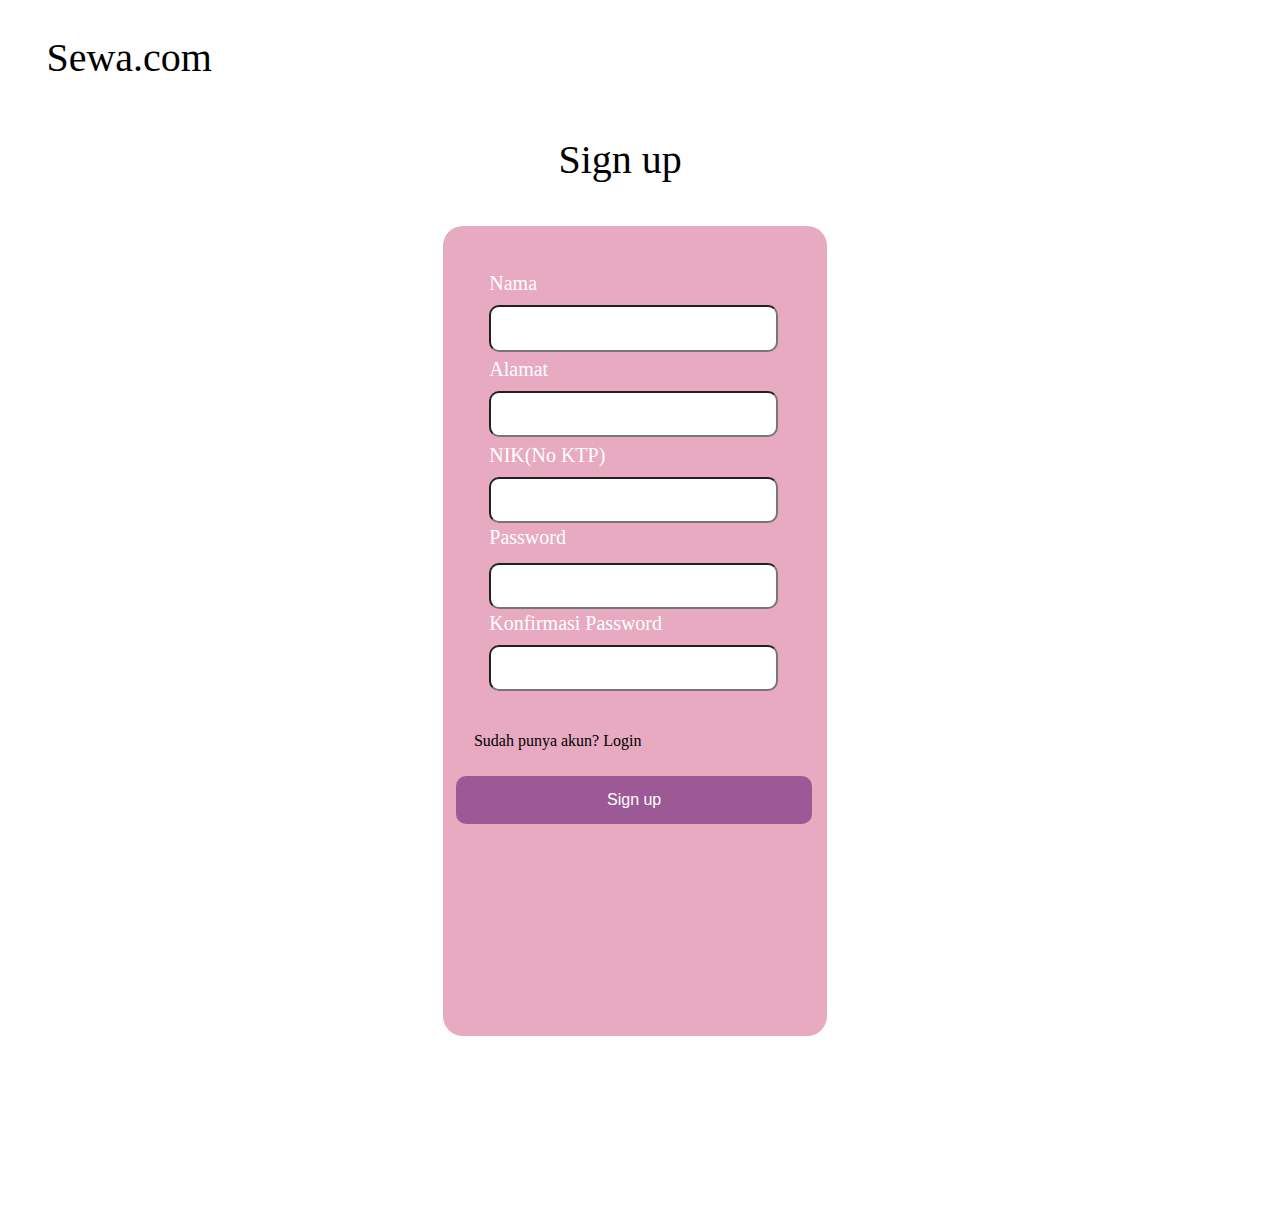
<file: signpage.html>
<!DOCTYPE html>
<html lang="en">
	<head>
		<title>Sign Page</title>
		<meta name="viewport" content="width=device-width, initial-scale=1.0">
		<link rel="stylesheet" type="text/css" href="sign.css"> <!-- menggunakan css eksternal -->
	</head>

	<body>
		<p class=sewa_tlt>Sewa.com</p>	
		
		<p class=sign_tlt>Sign up</p>
		
		<div class=container>
			<p class=nama_txt>Nama</p><br>
			<input class=ed_nama type="text" name="fnama"><br>
			
			<p class=alamat_txt>Alamat</p><br>
			<input class=ed_alamat type="text" name="falamat"><br>
			
			<p class=nik_txt>NIK(No KTP)</p><br>
			<input class=ed_nik type="number" name="fnik"><br>
			
			<p class=pass_txt>Password</p><br>
			<input class=ed_pass type="password" name="fpass"><br>
			
			<p class=pass2_txt>Konfirmasi Password</p><br>
			<input class=ed_pass2 type="password" name="fpass2"><br>
			
			<a href="loginpage.html">
				<p class=login>Sudah punya akun? Login </p>
			</a>
		</div>
		
		
		
		<div class=container2>
			<a href="#">
				<button class="but1 button1">Sign&nbsp;up</button>
			</a>
		</div>
	</body>
</html>
</file>
<file: home.css>
.head1{
	margin: 0% 0% 0% 0%;
	padding: 0% 0% 0% 0%;
	position:absolute;
	width: 100%;
	height: 115%;
	top: 0px;
	left: 0px;
	background: url(gbr1.jpg)no-repeat;
}



.sewa_txt{
	position:absolute;
	color: white;
	margin: 3% 5%;
	padding: 0% 0%;
	font-size: 40px;
}

.tempatnya_txt{
	position:absolute;
	font-family: cursive;
	color: white;
	width: 70%;
	margin: 22% 18%;
	padding: 0% 0%;
	font-size: 55px;
}

.home{
	position:absolute;
	margin: 1% 63%;
	color: grey;
	text-decoration: none;
	font-size: 20px;
	font-family: cursive;
}

.home:hover{
	font-size: 25px;
}

.menu{
	position:absolute;
	margin: 1% 70%;
	color: white;
	text-decoration: none;
	font-size: 20px;
	font-family: cursive;
}

.menu:hover{
	font-size: 25px;
}

.about{
	position:absolute;
	margin: 1% 77%;
	color: white;
	text-decoration: none;
	font-size: 20px;
	font-family: cursive;
}

.about:hover{
	font-size: 25px;
}

.contact{
	position:absolute;
	margin: 1% 84%;
	color: white;
	width: 9%;
	text-decoration: none;
	font-size: 20px;
	font-family: cursive;
}

.contact:hover{
	font-size: 25px;
}

.login{
	position:absolute;
	margin: 48% 3%;
	color: white;
	width: 15%;
	text-decoration: none;
	font-size: 20px;
	font-family: cursive;
}

.login:hover{
	font-size: 25px;
}

.content1{
	margin: 50% 0% 0% 0%;
	padding: 0% 0% 0% 0%;
	position:absolute;
	width: 100%;
	height: 100%;
	left: -200px;
}

.selamat_txt{
	position:absolute;
	font-family: cursive;
	color: black;
	width: 65%;
	margin: 8% 43%;
	padding: 0% 0%;
	font-size: 35px;
}

.mobil_gbr{
	position: absolute;
	margin: 15% 21%;
	width: 60%;
}

.mobil{
	margin: 14% 0% 0% 76.5%;
	padding: 0% 0% 0% 0%;
	position:absolute;
	width: 180px;
	height: 180px;
	left: -200px;
	background-color:#ff69b4;
	border-radius: 30px;
	transition: margin 1s;
}

.mobil:hover{
	background-color: red;
	margin: 12% 0% 0% 76.5%;
}

.mobil_txt{
	position:absolute;
	font-family: cursive;
	color: white;
	margin: 67% 30%;
	padding: 0% 0%;
	font-size: 30px;
}

.rumah_gbr{
	position: absolute;
	margin: 15% 21%;
	width: 60%;
}

.rumah{
	margin: 14% 0% 0% 58%;
	padding: 0% 0% 0% 0%;
	position:absolute;
	width: 180px;
	height: 180px;
	left: -200px;
	background-color:#8bff84;
	border-radius: 30px;
	transition: margin 1s;
}

.rumah:hover{
	background-color: red;
	margin: 12% 0% 0% 58%;
}

.rumah_txt{
	position:absolute;
	font-family: cursive;
	color: white;
	margin: 67% 27%;
	padding: 0% 0%;
	font-size: 30px;
}

.alat_gbr{
	position: absolute;
	margin: 15% 21%;
	width: 60%;
}

.alat{
	margin: 14% 0% 0% 95%;
	padding: 0% 0% 0% 0%;
	position:absolute;
	width: 180px;
	height: 180px;
	left: -200px;
	background-color:#ffe21f;
	border-radius: 30px;
	transition: margin 1s;
}

.alat:hover{
	background-color: red;
	margin: 12% 0% 0% 95%;
}

.alat_txt{
	position:absolute;
	font-family: cursive;
	color: white;
	margin: 67% 17%;
	padding: 0% 0%;
	font-size: 30px;
}

.lainnya_gbr{
	position: absolute;
	margin: 15% 21%;
	width: 60%;
}

.lainnya{
	margin: 30% 0% 0% 58%;
	padding: 0% 0% 0% 0%;
	position:absolute;
	width: 180px;
	height: 180px;
	left: -200px;
	background-color:white;
	border-radius: 30px;
	transition: margin 1s;
}

.lainnya:hover{
	background-color: red;
	margin: 28% 0% 0% 58%;
}

.lainnya_txt{
	position:absolute;
	font-family: cursive;
	color: black;
	margin: 70% 21%;
	padding: 0% 0%;
	font-size: 30px;
}

.langkah_txt{
	position:absolute;
	font-family: cursive;
	color: black;
	width: 50%;
	margin: 50% 50%;
	padding: 0% 0%;
	font-size: 35px;
}

.langkah{
	margin: 57% 0% 0% 0%;
	padding: 0% 0% 0% 0%;
	position:absolute;
	left: 15.8%;
	width: 100%;
	height: 100%;
	background: url(kunciin.jpg)no-repeat;
}

.langkah_b{
	position:absolute;
	font-family: tahoma;
	font-style: bold;
	color: white;
	width: 50%;
	margin: 10% 14%;
	padding: 0% 0%;
	font-size: 40px;
}


.but {
  border: none;
  position: absolute;
  color: white;
  padding: 10px 32px;
  text-align: center;
  text-decoration: none;
  display: inline-block;
  font-size: 16px;
  margin: 38% 80%;
  transition-duration: 1.0s;
  cursor: pointer;
  border-radius: 10px;
}

.button1 {
  background-color: #078E14; 
  color: white; 
  /* border: 2px solid blue; */
}

.button1:hover {
  background-color: red;
  color: white;
}	

.contact_me{
	margin: 182% 0% 0% 0%;
	padding: 0% 0% 0% 0%;
	position:absolute;
	width: 100%;
	height: 20%;
	left: 0%;
	background-color: #714C66;
}

.contact_me_txt{
	position:absolute;
	font-family: tahoma;
	color: white;
	width: 53%;
	margin: 2.5% 13%;
	padding: 0% 0%;
	font-size: 20px;
}

.but2 {
  border: none;
  position: absolute;
  color: white;
  padding: 15px 40px;
  text-align: center;
  text-decoration: none;
  display: inline-block;
  font-size: 16px;
  margin: 2.5% 82%;
  transition-duration: 1.0s;
  cursor: pointer;
  border-radius: 10px;
}

.button2 {
  background-color: #2F2C2E; 
  color: white; 
  /* border: 2px solid blue; */
}

.button2:hover {
  background-color: red;
  color: white;
}	

.foot1{
	margin: 190.5% 0% 0% 0%;
	padding: 0% 0% 0% 0%;
	position:absolute;
	width: 100%;
	height: 68%;
	left: 0%;
	background-color: #4E314B;
}

.x{
	position:absolute;
	font-family: tahoma;
	color: white;
	margin: 5% 12%;
	padding: 0% 0%;
	font-size: 20px;
}

.a1{
	position:absolute;
	font-family: tahoma;
	color: white;
	margin: 10% 12%;
	padding: 0% 0%;
	font-size: 20px;
}

.a2{
	position:absolute;
	font-family: tahoma;
	color: white;
	margin: 15% 12%;
	padding: 0% 0%;
	font-size: 20px;
}

.a3{
	position:absolute;
	font-family: tahoma;
	color: white;
	margin: 20% 12%;
	padding: 0% 0%;
	font-size: 40px;
	font-family: "lucida handwriting";
}

.y{
	position:absolute;
	font-family: tahoma;
	color: white;
	margin: 5% 45%;
	padding: 0% 0%;
	font-size: 20px;
}

.b1{
	position:absolute;
	font-family: tahoma;
	color: white;
	margin: 10% 45%;
	padding: 0% 0%;
	font-size: 20px;
}

.b2{
	position:absolute;
	font-family: tahoma;
	color: white;
	margin: 15% 45%;
	padding: 0% 0%;
	font-size: 20px;
}

.b3{
	position:absolute;
	font-family: tahoma;
	color: white;
	margin: 20% 45%;
	padding: 0% 0%;
	font-size: 20px;
}

.b4{
	position:absolute;
	font-family: tahoma;
	color: white;
	margin: 25% 45%;
	padding: 0% 0%;
	font-size: 20px;
}

.z{
	position:absolute;
	font-family: tahoma;
	color: white;
	margin: 5% 64%;
	padding: 0% 0%;
	font-size: 20px;
}

.z1{
	position:absolute;
	font-family: tahoma;
	color: white;
	margin: 10% 64%;
	padding: 0% 0%;
	font-size: 20px;
}

.z2{
	position:absolute;
	font-family: tahoma;
	color: white;
	width: 6%;
	margin: 15% 64%;
	padding: 0% 0%;
	font-size: 20px;
}

.z3{
	position:absolute;
	font-family: tahoma;
	color: white;
	width: 5%;
	margin: 20% 64%;
	padding: 0% 0%;
	font-size: 20px;
}

.q{
	position:absolute;
	font-family: tahoma;
	color: white;
	width: 10%;
	margin: 5% 80.5%;
	padding: 0% 0%;
	font-size: 20px;
}

.fa {
  text-decoration: none;
  font-size: 40px;
  
}

.fa:hover {
    opacity: 0.3;
}

.fa-facebook {
  color: white;
  position: absolute;
  margin: 8.5% 81%;
  
}

.fa-instagram {
  color: white;
  position: absolute;
  margin: 8.5% 84%;
}

.fa-snapchat-ghost {
  color: white;
  margin: 8.5% 87%;
  position: absolute;
}

.fa-twitter {
  color: white;
   margin: 12% 81%;
  position: absolute;
}

.fa-whatsapp{
	margin: 11.8% 84%;
	position: absolute;
	color: white;
}

.foot2{
	margin: 221% 0% 0% 0%;
	padding: 0% 0% 0% 0%;
	position:absolute;
	width: 100%;
	height: 7%;
	left: 0%;
	background-color: #463A45;
}

.copyright{
	position:absolute;
	font-family: tahoma;
	color: white;
	margin: 0.5% 2%;
	padding: 0% 0%;
	font-size: 20px;
}

.no1{
	margin: 28% 63%;
	font-size: 20px;
	width: 10%;
	font-family: cursive;
	color: black;
	position: absolute;
}
</file>
<file: about.css>
.head1{
	margin: 0% 0% 0% 0%;
	padding: 0% 0% 0% 0%;
	position:absolute;
	width: 100%;
	height: 115%;
	top: 0px;
	left: 0px;
	background: url(gbr1.jpg)no-repeat;
}



.sewa_txt{
	position:absolute;
	color: white;
	margin: 3% 5%;
	padding: 0% 0%;
	font-size: 40px;
}

.tempatnya_txt{
	position:absolute;
	font-family: cursive;
	color: white;
	width: 70%;
	margin: 22% 18%;
	padding: 0% 0%;
	font-size: 55px;
}



.home{
	position:absolute;
	margin: 1% 63%;
	color: white;
	text-decoration: none;
	font-size: 20px;
	font-family: cursive;
}

.home:hover{
	font-size: 25px;
}

.menu{
	position:absolute;
	margin: 1% 70%;
	color: white;
	text-decoration: none;
	font-size: 20px;
	font-family: cursive;
}

.menu:hover{
	font-size: 25px;
}

.about{
	position:absolute;
	margin: 1% 77%;
	color: grey;
	text-decoration: none;
	font-size: 20px;
	font-family: cursive;
}


.about:hover{
	font-size: 25px;
}

.contact{
	position:absolute;
	margin: 1% 84%;
	color: white;
	width: 9%;
	text-decoration: none;
	font-size: 20px;
	font-family: cursive;
}

.contact:hover{
	font-size: 25px;
}

.login{
	position:absolute;
	margin: 48% 3%;
	color: white;
	width: 15%;
	text-decoration: none;
	font-size: 20px;
	font-family: cursive;
}

.login:hover{
	font-size: 25px;
}

.content1{
	margin: 50% 0% 0% 0%;
	padding: 0% 0% 0% 0%;
	position:absolute;
	width: 100%;
	height: 100%;
	left: -200px;
}

.about_tlt{
	position: absolute;
	margin: 8% 65%;
	color: black;
	font-size: 30px;
	font-family: cursive;
}

.blok_about_ct{
	position: absolute;
	margin: 7% 48%;
	width: 40%;
}

.about_ct{
	position:absolute;
	margin: 20% 0%;
	color: black;
	font-size: 20px;
	font-family: calibri;
}

.bingkai{
	position: absolute;
	margin: 37% 61%;
	width: 192px;
	height: 250px;
	border-radius: 50%;
	background: url("profil.jpg") no-repeat;
	
}

.dev_txt{
	position: absolute;
	margin: 58% 56.5%;
	width: 25%;
	color: black;
	font-size: 25px;
	font-family: cursive;
	
}


.contact_me{
	margin: 135% 0% 0% 0%;
	padding: 0% 0% 0% 0%;
	position:absolute;
	width: 100%;
	height: 20%;
	left: 0%;
	background-color: #714C66;
}

.contact_me_txt{
	position:absolute;
	font-family: tahoma;
	color: white;
	width: 53%;
	margin: 2.5% 13%;
	padding: 0% 0%;
	font-size: 20px;
}

.but2 {
  border: none;
  position: absolute;
  color: white;
  padding: 15px 40px;
  text-align: center;
  text-decoration: none;
  display: inline-block;
  font-size: 16px;
  margin: 2.5% 82%;
  transition-duration: 1.0s;
  cursor: pointer;
  border-radius: 10px;
}

.button2 {
  background-color: #2F2C2E; 
  color: white; 
  /* border: 2px solid blue; */
}

.button2:hover {
  background-color: red;
  color: white;
}	

.foot1{
	margin: 142.5% 0% 0% 0%;
	padding: 0% 0% 0% 0%;
	position:absolute;
	width: 100%;
	height: 68%;
	left: 0%;
	background-color: #4E314B;
}

.x{
	position:absolute;
	font-family: tahoma;
	color: white;
	margin: 5% 12%;
	padding: 0% 0%;
	font-size: 20px;
}

.a1{
	position:absolute;
	font-family: tahoma;
	color: white;
	margin: 10% 12%;
	padding: 0% 0%;
	font-size: 20px;
}

.a2{
	position:absolute;
	font-family: tahoma;
	color: white;
	margin: 15% 12%;
	padding: 0% 0%;
	font-size: 20px;
}

.a3{
	position:absolute;
	font-family: tahoma;
	color: white;
	margin: 20% 12%;
	text-decoration: none;
	padding: 0% 0%;
	font-size: 40px;
	font-family: "lucida handwriting";
}

.y{
	position:absolute;
	font-family: tahoma;
	color: white;
	margin: 5% 45%;
	padding: 0% 0%;
	font-size: 20px;
}

.b1{
	position:absolute;
	font-family: tahoma;
	color: white;
	margin: 10% 45%;
	padding: 0% 0%;
	font-size: 20px;
}

.b2{
	position:absolute;
	font-family: tahoma;
	color: white;
	margin: 15% 45%;
	padding: 0% 0%;
	font-size: 20px;
}

.b3{
	position:absolute;
	font-family: tahoma;
	color: white;
	margin: 20% 45%;
	padding: 0% 0%;
	font-size: 20px;
}

.b4{
	position:absolute;
	font-family: tahoma;
	color: white;
	margin: 25% 45%;
	padding: 0% 0%;
	font-size: 20px;
}

.z{
	position:absolute;
	font-family: tahoma;
	color: white;
	margin: 5% 64%;
	padding: 0% 0%;
	font-size: 20px;
}

.z1{
	position:absolute;
	font-family: tahoma;
	color: white;
	margin: 10% 64%;
	padding: 0% 0%;
	font-size: 20px;
}

.z2{
	position:absolute;
	font-family: tahoma;
	color: white;
	width: 6%;
	margin: 15% 64%;
	padding: 0% 0%;
	font-size: 20px;
}

.z3{
	position:absolute;
	font-family: tahoma;
	color: white;
	width: 5%;
	margin: 20% 64%;
	padding: 0% 0%;
	font-size: 20px;
}

.q{
	position:absolute;
	font-family: tahoma;
	color: white;
	width: 10%;
	margin: 5% 80.5%;
	padding: 0% 0%;
	font-size: 20px;
}

.fa {
  text-decoration: none;
  font-size: 40px;
  
}

.fa:hover {
    opacity: 0.3;
}

.fa-facebook {
  color: white;
  position: absolute;
  margin: 8.5% 81%;
  
}

.fa-instagram {
  color: white;
  position: absolute;
  margin: 8.5% 84%;
}

.fa-snapchat-ghost {
  color: white;
  margin: 8.5% 87%;
  position: absolute;
}

.fa-twitter {
  color: white;
   margin: 12% 81%;
  position: absolute;
}

.fa-whatsapp{
	margin: 11.8% 84%;
	position: absolute;
	color: white;
}

.foot2{
	margin: 174% 0% 0% 0%;
	padding: 0% 0% 0% 0%;
	position:absolute;
	width: 100%;
	height: 7%;
	left: 0%;
	background-color: #463A45;
}

.copyright{
	position:absolute;
	font-family: tahoma;
	color: white;
	margin: 0.5% 2%;
	padding: 0% 0%;
	font-size: 20px;
}

.no1{
	margin: 28% 63%;
	font-size: 20px;
	width: 10%;
	font-family: cursive;
	color: black;
	position: absolute;
}
</file>
<file: alat.css>
.navbar{
	position: absolute;
	top: 0%;
	left: 0%;
	margin: 0% 0%;
	width: 100%;
	height: 10%;
	background-color: #4E314B;
}

.sewa_txt{
	position: absolute;
	margin: 1% 3%;
	font-family: lucida handwriting;
	font-size: 20px;
	color: white;
}

.rumah{
	position: absolute;
	margin: 1% 60%;
	font-family: cursive;
	font-size: 20px;
	color: white;
}

.rumah:hover{
	opacity: 0.3;
}



.mobil{
	position: absolute;
	margin: 1% 70%;
	font-family: cursive;
	font-size: 20px;
	color: white;
}

.mobil:hover{
	opacity: 0.3;
}


.alat{
	position: absolute;
	margin: 1% 80%;
	font-family: cursive;
	font-size: 20px;
	color: grey;
}



.lain{
	position: absolute;
	margin: 1% 90%;
	font-family: cursive;
	font-size: 20px;
	color: white;
}

.lain:hover{
	opacity: 0.3;
}

.blok1{
	position: absolute;
	margin: 12% 6%;
	width: 312px;
	height: 523px;
	background-color: white;
	border-radius: 20px;
	box-shadow: 0px 4px 4px 5px rgba(0, 0, 0, 0.25);
}

.blok1:hover{
	opacity: 0.8;
}

.bloka{
	position: absolute;
	margin: 0% 0%;
	width: 312px;
	height: 293px;
	background-image: url("molen1.jpg");
	border-radius: 20px;
}

.nama1{
	position: absolute;
	margin: 110% 25%;
	color: black;
	text-align: center;
	font-family: calibri;
	font-size: 20px;
}

.status1{
	position: absolute;
	margin: 100% 35%;
	color: #2CC529;
	font-family: calibri;
	font-size: 20px;
}

.harga1{
	position: absolute;
	margin: 126% 25%;
	color: black;
	font-family: calibri;
	font-size: 20px;
}

.alamat1{
	position: absolute;
	margin: 135% 30%;
	color: black;
	font-family: calibri;
	font-size: 20px;
}

.blok2{
	position: absolute;
	margin: 12% 35%;
	width: 312px;
	height: 523px;
	background-color: white;
	border-radius: 20px;
	box-shadow: 0px 4px 4px 5px rgba(0, 0, 0, 0.25);
}

.blok2:hover{
	opacity: 0.8;
}

.blokb{
	position: absolute;
	margin: 0% 0%;
	width: 312px;
	height: 293px;
	background-image: url("stamper1.jpg");
	border-radius: 20px;
}

.status2{
	position: absolute;
	margin: 100% 35%;
	color: #2CC529;
	font-family: calibri;
	font-size: 20px;
}

.nama2{
	position: absolute;
	margin: 110% 30%;
	color: black;
	font-family: calibri;
	font-size: 20px;
}

.harga2{
	position: absolute;
	margin: 120% 23%;
	color: black;
	font-family: calibri;
	font-size: 20px;
}

.alamat2{
	position: absolute;
	margin: 135% 20%;
	color: black;
	font-family: calibri;
	font-size: 20px;
}

.blok3{
	position: absolute;
	margin: 12% 64%;
	width: 312px;
	height: 523px;
	background-color: white;
	border-radius: 20px;
	box-shadow: 0px 4px 4px 5px rgba(0, 0, 0, 0.25);
}

.blok3:hover{
	opacity: 0.8;
}

.blokc{
	position: absolute;
	margin: 0% 0%;
	width: 312px;
	height: 293px;
	background-image: url("bed1.jpg");
	border-radius: 20px;
}

.nama3{
	position: absolute;
	margin: 110% 25%;
	color: black;
	font-family: calibri;
	font-size: 20px;
	text-align: center;
}

.status3{
	position: absolute;
	margin: 100% 35%;
	color: #2CC529;
	font-family: calibri;
	font-size: 20px;
}

.harga3{
	position: absolute;
	margin: 127% 22%;
	color: black;
	font-family: calibri;
	font-size: 20px;
}

.alamat3{
	position: absolute;
	margin: 135% 30%;
	color: black;
	font-family: calibri;
	font-size: 20px;
}

.penutup{
	position: absolute;
	margin: 60% 0%;
	left: 0%;
	width: 100%;
	height: 10%;
}
</file>
<file: contact.css>
.head1{
	margin: 0% 0% 0% 0%;
	padding: 0% 0% 0% 0%;
	position:absolute;
	width: 100%;
	height: 115%;
	top: 0px;
	left: 0px;
	background: url(gbr1.jpg)no-repeat;
}



.sewa_txt{
	position:absolute;
	color: white;
	margin: 3% 5%;
	padding: 0% 0%;
	font-size: 40px;
}

.tempatnya_txt{
	position:absolute;
	font-family: cursive;
	color: white;
	width: 70%;
	margin: 22% 18%;
	padding: 0% 0%;
	font-size: 55px;
}



.home{
	position:absolute;
	margin: 1% 63%;
	color: white;
	text-decoration: none;
	font-size: 20px;
	font-family: cursive;
}

.home:hover{
	font-size: 25px;
}

.menu{
	position:absolute;
	margin: 1% 70%;
	color: white;
	text-decoration: none;
	font-size: 20px;
	font-family: cursive;
}

.menu:hover{
	font-size: 25px;
}

.about{
	position:absolute;
	margin: 1% 77%;
	color: white;
	text-decoration: none;
	font-size: 20px;
	font-family: cursive;
}


.about:hover{
	font-size: 25px;
}

.contact{
	position:absolute;
	margin: 1% 84%;
	color: grey;
	width: 9%;
	text-decoration: none;
	font-size: 20px;
	font-family: cursive;
}

.contact:hover{
	font-size: 25px;
}

.login{
	position:absolute;
	margin: 48% 3%;
	color: white;
	width: 15%;
	text-decoration: none;
	font-size: 20px;
	font-family: cursive;
}

.login:hover{
	font-size: 25px;
}

.content1{
	margin: 50% 0% 0% 0%;
	padding: 0% 0% 0% 0%;
	position:absolute;
	width: 100%;
	height: 100%;
	left: -200px;
}



.bingkai{
	position: absolute;
	margin: 15% 30%;
	width: 192px;
	height: 250px;
	border-radius: 50%;
	background: url("profil.jpg") no-repeat;
	
}



.contact_tlt{
	position: absolute;
	margin: 8% 63%;
	color: black;
	font-size: 30px;
	font-family: cursive;
}

.face{
	position: absolute;
	margin: 15% 50%;
	width: 4%;
}

.face:hover{
	opacity: 0.3;
}

.face_txt{
	position: absolute;
	margin: 15% 55%;
	color: black;
	font-family: cursive;
	font-size: 20px;
}

.twit{
	position: absolute;
	margin: 20% 50%;
	width: 4%;
	opacity: 1;
}

.twit:hover{
	opacity: 0.3;
}

.twit_txt{
	position: absolute;
	margin: 21% 55%;
	color: black;
	font-family: cursive;
	font-size: 20px;
}

.ig{
	position: absolute;
	margin: 26% 50%;
	width: 4%;
	opacity: 1;
}

.ig:hover{
	opacity: 0.3;
}

.ig_txt{
	position: absolute;
	margin: 27% 55%;
	color: black;
	font-family: cursive;
	font-size: 20px;
}





.contact_me{
	margin: 110% 0% 0% 0%;
	padding: 0% 0% 0% 0%;
	position:absolute;
	width: 100%;
	height: 20%;
	left: 0%;
	background-color: #714C66;
}

.contact_me_txt{
	position:absolute;
	font-family: tahoma;
	color: white;
	width: 53%;
	margin: 2.5% 13%;
	padding: 0% 0%;
	font-size: 20px;
}

.but2 {
  border: none;
  position: absolute;
  color: white;
  padding: 15px 40px;
  text-align: center;
  text-decoration: none;
  display: inline-block;
  font-size: 16px;
  margin: 2.5% 82%;
  transition-duration: 1.0s;
  cursor: pointer;
  border-radius: 10px;
}

.button2 {
  background-color: #2F2C2E; 
  color: white; 
  /* border: 2px solid blue; */
}

.button2:hover {
  background-color: red;
  color: white;
}	

.foot1{
	margin: 119% 0% 0% 0%;
	padding: 0% 0% 0% 0%;
	position:absolute;
	width: 100%;
	height: 68%;
	left: 0%;
	background-color: #4E314B;
}

.x{
	position:absolute;
	font-family: tahoma;
	color: white;
	margin: 5% 12%;
	padding: 0% 0%;
	font-size: 20px;
}

.a1{
	position:absolute;
	font-family: tahoma;
	color: white;
	margin: 10% 12%;
	padding: 0% 0%;
	font-size: 20px;
}

.a2{
	position:absolute;
	font-family: tahoma;
	color: white;
	margin: 15% 12%;
	padding: 0% 0%;
	font-size: 20px;
}

.a3{
	position:absolute;
	font-family: tahoma;
	color: white;
	margin: 20% 12%;
	text-decoration: none;
	padding: 0% 0%;
	font-size: 40px;
	font-family: "lucida handwriting";
}

.y{
	position:absolute;
	font-family: tahoma;
	color: white;
	margin: 5% 45%;
	padding: 0% 0%;
	font-size: 20px;
}

.b1{
	position:absolute;
	font-family: tahoma;
	color: white;
	margin: 10% 45%;
	padding: 0% 0%;
	font-size: 20px;
}

.b2{
	position:absolute;
	font-family: tahoma;
	color: white;
	margin: 15% 45%;
	padding: 0% 0%;
	font-size: 20px;
}

.b3{
	position:absolute;
	font-family: tahoma;
	color: white;
	margin: 20% 45%;
	padding: 0% 0%;
	font-size: 20px;
}

.b4{
	position:absolute;
	font-family: tahoma;
	color: white;
	margin: 25% 45%;
	padding: 0% 0%;
	font-size: 20px;
}

.z{
	position:absolute;
	font-family: tahoma;
	color: white;
	margin: 5% 64%;
	padding: 0% 0%;
	font-size: 20px;
}

.z1{
	position:absolute;
	font-family: tahoma;
	color: white;
	margin: 10% 64%;
	padding: 0% 0%;
	font-size: 20px;
}

.z2{
	position:absolute;
	font-family: tahoma;
	color: white;
	width: 6%;
	margin: 15% 64%;
	padding: 0% 0%;
	font-size: 20px;
}

.z3{
	position:absolute;
	font-family: tahoma;
	color: white;
	width: 5%;
	margin: 20% 64%;
	padding: 0% 0%;
	font-size: 20px;
}

.q{
	position:absolute;
	font-family: tahoma;
	color: white;
	width: 10%;
	margin: 5% 80.5%;
	padding: 0% 0%;
	font-size: 20px;
}

.fa {
  text-decoration: none;
  font-size: 40px;
  
}

.fa:hover {
    opacity: 0.3;
}

.fa-facebook {
  color: white;
  position: absolute;
  margin: 8.5% 81%;
  
}

.fa-instagram {
  color: white;
  position: absolute;
  margin: 8.5% 84%;
}

.fa-snapchat-ghost {
  color: white;
  margin: 8.5% 87%;
  position: absolute;
}

.fa-twitter {
  color: white;
   margin: 12% 81%;
  position: absolute;
}

.fa-whatsapp{
	margin: 11.8% 84%;
	position: absolute;
	color: white;
}

.foot2{
	margin: 151% 0% 0% 0%;
	padding: 0% 0% 0% 0%;
	position:absolute;
	width: 100%;
	height: 7%;
	left: 0%;
	background-color: #463A45;
}

.copyright{
	position:absolute;
	font-family: tahoma;
	color: white;
	margin: 0.5% 2%;
	padding: 0% 0%;
	font-size: 20px;
}

.no1{
	margin: 28% 63%;
	font-size: 20px;
	width: 10%;
	font-family: cursive;
	color: black;
	position: absolute;
}
</file>
<file: login.css>
.sewa_tlt{
	position: absolute;
	margin: 2% 3%;
	color: black;
	font-size: 40px;
	font-family: lucida handwriting;
}

.login_tlt{
	position: absolute;
	margin: 10% 45%;
	color: black;
	font-size: 40px;
	font-family: cursive;
}

.container{
	position: absolute;
	margin: 17% 34%;
	width: 30%;
	height: 50%;
	border-radius: 20px;
	background-color: #E8AAC0;
}

.email_txt{
	position: absolute;
	margin: 12% 12%;
	font-size: 20px;
	font-family: cursive;
	color: white;
}


.pass_txt{
	position: absolute;
	margin: 25% 12%;
	font-size: 20px;
	font-family: cursive;
	color: white;
}

.ed_email{
	position: absolute;
	margin: 16% 12%;
	width: 73%;
	border-radius: 10px;
	font-size: 15px;
	height: 10%;
}

.ed_pass{
	position: absolute;
	margin: 29% 12%;
	width: 73%;
	border-radius: 10px;
	font-size: 15px;
	height: 10%;
}

.reset{
	position: absolute;
	margin: 35% 49%;
	width: 40%;
	color: black;
	font-family: calibri;
}

.sign{
	position: absolute;
	margin: 49% 8%;
	width: 50%;
	color: black;
	font-family: calibri;
}

.but1 {
  border: none;
  position: absolute;
  color: white;
  padding: 15px 157px;
  text-align: center;
  text-decoration: none;
  display: inline-block;
  font-size: 16px;
  margin: 43% 35%;
  transition-duration: 1.0s;
  cursor: pointer;
  border-radius: 10px;
}

.button1 {
  background-color: #9D5896; 
  color: white; 
  /* border: 2px solid blue; */
}

.button1:hover {
  background-color: green;
  color: white;
}	

.container2{
	position: absolute;
	height: 50%;
	margin: 41% 35%;
}
</file>
<file: menu.css>
.head1{
	margin: 0% 0% 0% 0%;
	padding: 0% 0% 0% 0%;
	position:absolute;
	width: 100%;
	height: 115%;
	top: 0px;
	left: 0px;
	background: url(gbr1.jpg)no-repeat;
}



.sewa_txt{
	position:absolute;
	color: white;
	margin: 3% 5%;
	padding: 0% 0%;
	font-size: 40px;
}

.tempatnya_txt{
	position:absolute;
	font-family: cursive;
	color: white;
	width: 70%;
	margin: 22% 18%;
	padding: 0% 0%;
	font-size: 55px;
}

.home{
	position:absolute;
	margin: 1% 63%;
	color: white;
	text-decoration: none;
	font-size: 20px;
	font-family: cursive;
}

.home:hover{
	font-size: 25px;
}

.menu{
	position:absolute;
	margin: 1% 70%;
	color: grey;
	text-decoration: none;
	font-size: 20px;
	font-family: cursive;
}

.menu:hover{
	font-size: 25px;
}

.about{
	position:absolute;
	margin: 1% 77%;
	color: white;
	text-decoration: none;
	font-size: 20px;
	font-family: cursive;
}

.about:hover{
	font-size: 25px;
}

.contact{
	position:absolute;
	margin: 1% 84%;
	color: white;
	width: 9%;
	text-decoration: none;
	font-size: 20px;
	font-family: cursive;
}

.contact:hover{
	font-size: 25px;
}

.login{
	position:absolute;
	margin: 48% 3%;
	color: white;
	width: 15%;
	text-decoration: none;
	font-size: 20px;
	font-family: cursive;
}

.login:hover{
	font-size: 25px;
}

.content1{
	margin: 50% 0% 0% 0%;
	padding: 0% 0% 0% 0%;
	position:absolute;
	width: 100%;
	height: 100%;
	left: -200px;
}

.selamat_txt{
	position:absolute;
	font-family: cursive;
	color: black;
	width: 65%;
	margin: 8% 47%;
	padding: 0% 0%;
	font-size: 35px;
}

.mobil_gbr{
	position: absolute;
	margin: 15% 21%;
	width: 60%;
}

.mobil{
	margin: 14% 0% 0% 76.5%;
	padding: 0% 0% 0% 0%;
	position:absolute;
	width: 180px;
	height: 180px;
	left: -200px;
	background-color:#ff69b4;
	border-radius: 30px;
	transition: margin 1s;
}

.mobil:hover{
	background-color: red;
	margin: 12% 0% 0% 76.5%;
}

.mobil_txt{
	position:absolute;
	font-family: cursive;
	color: white;
	margin: 67% 30%;
	padding: 0% 0%;
	font-size: 30px;
}

.no1{
	margin: 28% 63%;
	font-size: 20px;
	width: 10%;
	font-family: cursive;
	color: black;
	position: absolute;
}

.rumah_gbr{
	position: absolute;
	margin: 15% 21%;
	width: 60%;
}

.rumah{
	margin: 14% 0% 0% 58%;
	padding: 0% 0% 0% 0%;
	position:absolute;
	width: 180px;
	height: 180px;
	left: -200px;
	background-color:#8bff84;
	border-radius: 30px;
	transition: margin 1s;
}

.rumah:hover{
	background-color: red;
	margin: 12% 0% 0% 58%;
}

.rumah_txt{
	position:absolute;
	font-family: cursive;
	color: white;
	margin: 67% 27%;
	padding: 0% 0%;
	font-size: 30px;
}

.alat_gbr{
	position: absolute;
	margin: 15% 21%;
	width: 60%;
}

.alat{
	margin: 14% 0% 0% 95%;
	padding: 0% 0% 0% 0%;
	position:absolute;
	width: 180px;
	height: 180px;
	left: -200px;
	background-color:#ffe21f;
	border-radius: 30px;
	transition: margin 1s;
}

.alat:hover{
	background-color: red;
	margin: 12% 0% 0% 95%;
}

.alat_txt{
	position:absolute;
	font-family: cursive;
	color: white;
	margin: 67% 17%;
	padding: 0% 0%;
	font-size: 30px;
}

.lainnya_gbr{
	position: absolute;
	margin: 15% 21%;
	width: 60%;
}

.lainnya{
	margin: 48% 0% 0% 58%;
	padding: 0% 0% 0% 0%;
	position:absolute;
	width: 180px;
	height: 180px;
	left: -200px;
	background-color: white;
	border-radius: 30px;
	transition: margin 1s;
}

.lainnya:hover{
	background-color: red;
	margin: 46% 0% 0% 58%;
}

.lainnya_txt{
	position:absolute;
	font-family: cursive;
	color: black;
	margin: 70% 21%;
	padding: 0% 0%;
	font-size: 30px;
}

.jasa_gbr{
	position: absolute;
	margin: 15% 21%;
	width: 60%;
}


.jasa{
	margin: 32% 0% 0% 58%;
	padding: 0% 0% 0% 0%;
	position:absolute;
	width: 180px;
	height: 180px;
	left: -200px;
	background-color: #9DACE0;
	border-radius: 30px;
	transition: margin 1s;
	
}

.jasa:hover{
	background-color: red;
	margin: 30% 0% 0% 58%;
}

.jasa_txt{
	position:absolute;
	font-family: cursive;
	color: white;
	margin: 69% 32%;
	padding: 0% 0%;
	font-size: 30px;
}

.elektronik_gbr{
	position: absolute;
	margin: 10% 21%;
	width: 60%;
}


.elektronik{
	margin: 32% 0% 0% 76.5%;
	padding: 0% 0% 0% 0%;
	position:absolute;
	width: 180px;
	height: 180px;
	left: -200px;
	background-color: #30F0AB;
	border-radius: 30px;
	transition: margin 1s;
	
}

.elektronik:hover{
	background-color: red;
	margin: 30% 0% 0% 76.5%;
}

.elektronik_txt{
	position:absolute;
	font-family: cursive;
	color: white;
	margin: 69% 17%;
	padding: 0% 0%;
	font-size: 30px;
}

.mebel_gbr{
	position: absolute;
	margin: 10% 21%;
	width: 60%;
}


.mebel{
	margin: 32% 0% 0% 95%;
	padding: 0% 0% 0% 0%;
	position:absolute;
	width: 180px;
	height: 180px;
	left: -200px;
	background-color: #FFAC88;
	border-radius: 30px;
	transition: margin 1s;
}

.mebel:hover{
	background-color: red;
	margin: 30% 0% 0% 95%;
}

.mebel_txt{
	position:absolute;
	font-family: cursive;
	color: white;
	margin: 69% 28%;
	padding: 0% 0%;
	font-size: 30px;
}

.langkah_txt{
	position:absolute;
	font-family: cursive;
	color: black;
	width: 50%;
	margin: 70% 50%;
	padding: 0% 0%;
	font-size: 35px;
}

.langkah{
	margin: 76% 0% 0% 0%;
	padding: 0% 0% 0% 0%;
	position:absolute;
	left: 15.8%;
	width: 100%;
	height: 100%;
	background: url(kunciin.jpg)no-repeat;
}

.langkah_b{
	position:absolute;
	font-family: tahoma;
	font-style: bold;
	color: white;
	width: 50%;
	margin: 10% 14%;
	padding: 0% 0%;
	font-size: 40px;
}

.but {
  border: none;
  position: absolute;
  color: white;
  padding: 12px 32px;
  text-align: center;
  text-decoration: none;
  display: inline-block;
  font-size: 16px;
  margin: 38% 80%;
  transition-duration: 1.0s;
  cursor: pointer;
  border-radius: 10px;
}

.button1 {
  background-color: #078E14; 
  color: white; 
  /* border: 2px solid blue; */
}

.button1:hover {
  background-color: red;
  color: white;
}	

.contact_me{
	margin: 182% 0% 0% 0%;
	padding: 0% 0% 0% 0%;
	position:absolute;
	width: 100%;
	height: 20%;
	left: 0%;
	background-color: #714C66;
}

.contact_me_txt{
	position:absolute;
	font-family: tahoma;
	color: white;
	width: 53%;
	margin: 2.5% 13%;
	padding: 0% 0%;
	font-size: 20px;
}

.but2 {
  border: none;
  position: absolute;
  color: white;
  padding: 15px 40px;
  text-align: center;
  text-decoration: none;
  display: inline-block;
  font-size: 16px;
  margin: 2.5% 82%;
  transition-duration: 1.0s;
  cursor: pointer;
  border-radius: 10px;
}

.button2 {
  background-color: #2F2C2E; 
  color: white; 
  /* border: 2px solid blue; */
}

.button2:hover {
  background-color: red;
  color: white;
}	

.foot1{
	margin: 190.5% 0% 0% 0%;
	padding: 0% 0% 0% 0%;
	position:absolute;
	width: 100%;
	height: 68%;
	left: 0%;
	background-color: #4E314B;
}

.x{
	position:absolute;
	font-family: tahoma;
	color: white;
	margin: 5% 12%;
	padding: 0% 0%;
	font-size: 20px;
}

.a1{
	position:absolute;
	font-family: tahoma;
	color: white;
	margin: 10% 12%;
	padding: 0% 0%;
	font-size: 20px;
}

.a2{
	position:absolute;
	font-family: tahoma;
	color: white;
	margin: 15% 12%;
	padding: 0% 0%;
	font-size: 20px;
}

.a3{
	position:absolute;
	font-family: tahoma;
	color: white;
	margin: 20% 12%;
	padding: 0% 0%;
	font-size: 40px;
	font-family: "lucida handwriting";
}

.y{
	position:absolute;
	font-family: tahoma;
	color: white;
	margin: 5% 45%;
	padding: 0% 0%;
	font-size: 20px;
}

.b1{
	position:absolute;
	font-family: tahoma;
	color: white;
	margin: 10% 45%;
	padding: 0% 0%;
	font-size: 20px;
}

.b2{
	position:absolute;
	font-family: tahoma;
	color: white;
	margin: 15% 45%;
	padding: 0% 0%;
	font-size: 20px;
}

.b3{
	position:absolute;
	font-family: tahoma;
	color: white;
	margin: 20% 45%;
	padding: 0% 0%;
	font-size: 20px;
}

.b4{
	position:absolute;
	font-family: tahoma;
	color: white;
	margin: 25% 45%;
	padding: 0% 0%;
	font-size: 20px;
}

.z{
	position:absolute;
	font-family: tahoma;
	color: white;
	margin: 5% 64%;
	padding: 0% 0%;
	font-size: 20px;
}

.z1{
	position:absolute;
	font-family: tahoma;
	color: white;
	margin: 10% 64%;
	padding: 0% 0%;
	font-size: 20px;
}

.z2{
	position:absolute;
	font-family: tahoma;
	color: white;
	width: 6%;
	margin: 15% 64%;
	padding: 0% 0%;
	font-size: 20px;
}

.z3{
	position:absolute;
	font-family: tahoma;
	color: white;
	width: 5%;
	margin: 20% 64%;
	padding: 0% 0%;
	font-size: 20px;
}

.q{
	position:absolute;
	font-family: tahoma;
	color: white;
	width: 10%;
	margin: 5% 80.5%;
	padding: 0% 0%;
	font-size: 20px;
}

.fa {
  text-decoration: none;
  font-size: 40px;
  
}

.fa:hover {
    opacity: 0.3;
}

.fa-facebook {
  color: white;
  position: absolute;
  margin: 8.5% 81%;
  
}

.fa-instagram {
  color: white;
  position: absolute;
  margin: 8.5% 84%;
}

.fa-snapchat-ghost {
  color: white;
  margin: 8.5% 87%;
  position: absolute;
}

.fa-twitter {
  color: white;
   margin: 12% 81%;
  position: absolute;
}

.fa-whatsapp{
	margin: 11.8% 84%;
	position: absolute;
	color: white;
}

.foot2{
	margin: 221% 0% 0% 0%;
	padding: 0% 0% 0% 0%;
	position:absolute;
	width: 100%;
	height: 7%;
	left: 0%;
	background-color: #463A45;
}

.copyright{
	position:absolute;
	font-family: tahoma;
	color: white;
	margin: 0.5% 2%;
	padding: 0% 0%;
	font-size: 20px;
}

.no1{
	margin: 28% 63%;
	font-size: 20px;
	width: 10%;
	font-family: cursive;
	color: black;
	position: absolute;
}
</file>
<file: mobil.css>
.navbar{
	position: absolute;
	top: 0%;
	left: 0%;
	margin: 0% 0%;
	width: 100%;
	height: 10%;
	background-color: #4E314B;
}

.sewa_txt{
	position: absolute;
	margin: 1% 3%;
	font-family: lucida handwriting;
	font-size: 20px;
	color: white;
}

.rumah{
	position: absolute;
	margin: 1% 60%;
	font-family: cursive;
	font-size: 20px;
	color: white;
}

.rumah:hover{
	opacity: 0.3;
}



.mobil{
	position: absolute;
	margin: 1% 70%;
	font-family: cursive;
	font-size: 20px;
	color: grey;
}



.alat{
	position: absolute;
	margin: 1% 80%;
	font-family: cursive;
	font-size: 20px;
	color: white;
}

.alat:hover{
	opacity: 0.3;
}

.lain{
	position: absolute;
	margin: 1% 90%;
	font-family: cursive;
	font-size: 20px;
	color: white;
}

.lain:hover{
	opacity: 0.3;
}

.blok1{
	position: absolute;
	margin: 12% 6%;
	width: 312px;
	height: 523px;
	background-color: white;
	border-radius: 20px;
	box-shadow: 0px 4px 4px 5px rgba(0, 0, 0, 0.25);
}

.blok1:hover{
	opacity: 0.8;
}

.bloka{
	position: absolute;
	margin: 0% 0%;
	width: 312px;
	height: 293px;
	background-image: url("avanza1.jpg");
	border-radius: 20px;
}

.nama1{
	position: absolute;
	margin: 110% 25%;
	color: black;
	font-family: calibri;
	font-size: 20px;
}

.status1{
	position: absolute;
	margin: 100% 35%;
	color: #2CC529;
	font-family: calibri;
	font-size: 20px;
}

.harga1{
	position: absolute;
	margin: 122% 20%;
	color: black;
	font-family: calibri;
	font-size: 20px;
}

.alamat1{
	position: absolute;
	margin: 135% 23%;
	color: black;
	font-family: calibri;
	font-size: 20px;
}

.blok2{
	position: absolute;
	margin: 12% 35%;
	width: 312px;
	height: 523px;
	background-color: white;
	border-radius: 20px;
	box-shadow: 0px 4px 4px 5px rgba(0, 0, 0, 0.25);
}

.blok2:hover{
	opacity: 0.8;
}

.blokb{
	position: absolute;
	margin: 0% 0%;
	width: 312px;
	height: 293px;
	background-image: url("swift1.jpg");
	border-radius: 20px;
}

.status2{
	position: absolute;
	margin: 100% 35%;
	color: #2CC529;
	font-family: calibri;
	font-size: 20px;
}

.nama2{
	position: absolute;
	margin: 110% 30%;
	color: black;
	font-family: calibri;
	font-size: 20px;
}

.harga2{
	position: absolute;
	margin: 120% 20%;
	color: black;
	font-family: calibri;
	font-size: 20px;
}

.alamat2{
	position: absolute;
	margin: 135% 17%;
	color: black;
	font-family: calibri;
	font-size: 20px;
}

.blok3{
	position: absolute;
	margin: 12% 64%;
	width: 312px;
	height: 523px;
	background-color: white;
	border-radius: 20px;
	box-shadow: 0px 4px 4px 5px rgba(0, 0, 0, 0.25);
}

.blok3:hover{
	opacity: 0.8;
}

.blokc{
	position: absolute;
	margin: 0% 0%;
	width: 312px;
	height: 293px;
	background-image: url("alphard1.jpg");
	border-radius: 20px;
}

.nama3{
	position: absolute;
	margin: 110% 25%;
	color: black;
	font-family: calibri;
	font-size: 20px;
}

.status3{
	position: absolute;
	margin: 100% 35%;
	color: #2CC529;
	font-family: calibri;
	font-size: 20px;
}

.harga3{
	position: absolute;
	margin: 120% 22%;
	color: black;
	font-family: calibri;
	font-size: 20px;
}

.alamat3{
	position: absolute;
	margin: 135% 30%;
	color: black;
	font-family: calibri;
	font-size: 20px;
}

.penutup{
	position: absolute;
	margin: 60% 0%;
	left: 0%;
	width: 100%;
	height: 10%;
}
</file>
<file: rumah.css>
.navbar{
	position: absolute;
	top: 0%;
	left: 0%;
	margin: 0% 0%;
	width: 100%;
	height: 10%;
	background-color: #4E314B;
}

.sewa_txt{
	position: absolute;
	margin: 1% 3%;
	font-family: lucida handwriting;
	font-size: 20px;
	color: white;
}

.rumah{
	position: absolute;
	margin: 1% 60%;
	font-family: cursive;
	font-size: 20px;
	color: grey;
}



.mobil{
	position: absolute;
	margin: 1% 70%;
	font-family: cursive;
	font-size: 20px;
	color: white;
}

.mobil:hover{
	opacity: 0.3;
}

.alat{
	position: absolute;
	margin: 1% 80%;
	font-family: cursive;
	font-size: 20px;
	color: white;
}

.alat:hover{
	opacity: 0.3;
}

.lain{
	position: absolute;
	margin: 1% 90%;
	font-family: cursive;
	font-size: 20px;
	color: white;
}

.lain:hover{
	opacity: 0.3;
}

.blok1{
	position: absolute;
	margin: 12% 6%;
	width: 312px;
	height: 523px;
	background-color: white;
	border-radius: 20px;
	box-shadow: 0px 4px 4px 5px rgba(0, 0, 0, 0.25);
}

.blok1:hover{
	opacity: 0.8;
}

.bloka{
	position: absolute;
	margin: 0% 0%;
	width: 312px;
	height: 293px;
	background-image: url("rumahku1.jpg");
	border-radius: 20px;
}

.status1{
	position: absolute;
	margin: 100% 35%;
	color: #2CC529;
	font-family: calibri;
	font-size: 20px;
}

.harga1{
	position: absolute;
	margin: 110% 17%;
	color: black;
	font-family: calibri;
	font-size: 20px;
}

.alamat1{
	position: absolute;
	margin: 135% 17%;
	color: black;
	font-family: calibri;
	font-size: 20px;
}

.blok2{
	position: absolute;
	margin: 12% 35%;
	width: 312px;
	height: 523px;
	background-color: white;
	border-radius: 20px;
	box-shadow: 0px 4px 4px 5px rgba(0, 0, 0, 0.25);
}

.blok2:hover{
	opacity: 0.8;
}

.blokb{
	position: absolute;
	margin: 0% 0%;
	width: 312px;
	height: 293px;
	background-image: url("rumahku2.jpg");
	border-radius: 20px;
}

.status2{
	position: absolute;
	margin: 100% 35%;
	color: red;
	font-family: calibri;
	font-size: 20px;
}

.harga2{
	position: absolute;
	margin: 110% 17%;
	color: black;
	font-family: calibri;
	font-size: 20px;
}

.alamat2{
	position: absolute;
	margin: 135% 17%;
	color: black;
	font-family: calibri;
	font-size: 20px;
}

.blok3{
	position: absolute;
	margin: 12% 64%;
	width: 312px;
	height: 523px;
	background-color: white;
	border-radius: 20px;
	box-shadow: 0px 4px 4px 5px rgba(0, 0, 0, 0.25);
}

.blok3:hover{
	opacity: 0.8;
}

.blokc{
	position: absolute;
	margin: 0% 0%;
	width: 312px;
	height: 293px;
	background-image: url("rumahku3.jpg");
	border-radius: 20px;
}

.status3{
	position: absolute;
	margin: 100% 35%;
	color: #2CC529;
	font-family: calibri;
	font-size: 20px;
}

.harga3{
	position: absolute;
	margin: 110% 17%;
	color: black;
	font-family: calibri;
	font-size: 20px;
}

.alamat3{
	position: absolute;
	margin: 135% 17%;
	color: black;
	font-family: calibri;
	font-size: 20px;
}

.penutup{
	position: absolute;
	margin: 60% 0%;
	left: 0%;
	width: 100%;
	height: 10%;
}
</file>
<file: sign.css>
.sewa_tlt{
	position: absolute;
	margin: 2% 3%;
	color: black;
	font-size: 40px;
	font-family: lucida handwriting;
}

.sign_tlt{
	position: absolute;
	margin: 10% 43%;
	color: black;
	font-size: 40px;
	width: 15%;
	font-family: cursive;
}

.container{
	position: absolute;
	margin: 17% 34%;
	width: 30%;
	height: 90%;
	border-radius: 20px;
	background-color: #E8AAC0;
}

.nama_txt{
	position: absolute;
	margin: 12% 12%;
	font-size: 20px;
	font-family: cursive;
	color: white;
}


.alamat_txt{
	position: absolute;
	margin: 25% 12%;
	font-size: 20px;
	font-family: cursive;
	color: white;
}

.nik_txt{
	position: absolute;
	margin: 38% 12%;
	font-size: 20px;
	font-family: cursive;
	color: white;
}

.pass_txt{
	position: absolute;
	margin: 50% 12%;
	font-size: 20px;
	font-family: cursive;
	color: white;
}

.pass2_txt{
	position: absolute;
	margin: 63% 12%;
	font-size: 20px;
	font-family: cursive;
	color: white;
}

.ed_nama{
	position: absolute;
	margin: 16% 12%;
	width: 73%;
	border-radius: 10px;
	font-size: 15px;
	height: 5%;
}

.ed_alamat{
	position: absolute;
	margin: 29% 12%;
	width: 73%;
	border-radius: 10px;
	font-size: 15px;
	height: 5%;
}

.ed_nik{
	position: absolute;
	margin: 42% 12%;
	width: 73%;
	border-radius: 10px;
	font-size: 15px;
	height: 5%;
}

.ed_pass{
	position: absolute;
	margin: 55% 12%;
	width: 73%;
	border-radius: 10px;
	font-size: 15px;
	height: 5%;
}

.ed_pass2{
	position: absolute;
	margin: 67% 12%;
	width: 73%;
	border-radius: 10px;
	font-size: 15px;
	height: 5%;
}


.login{
	position: absolute;
	margin: 85% 8%;
	width: 45%;
	color: black;
	font-family: calibri;
}

.but1 {
  border: none;
  position: absolute;
  color: white;
  padding: 15px 151px;
  text-align: center;
  text-decoration: none;
  display: inline-block;
  font-size: 16px;
  margin: 43% 35%;
  transition-duration: 1.0s;
  cursor: pointer;
  border-radius: 10px;
}

.button1 {
  background-color: #9D5896; 
  color: white; 
  /* border: 2px solid blue; */
}

.button1:hover {
  background-color: green;
  color: white;
}	

.container2{
	position: absolute;
	height: 50%;
	margin: 60% 35%;
}
</file>
